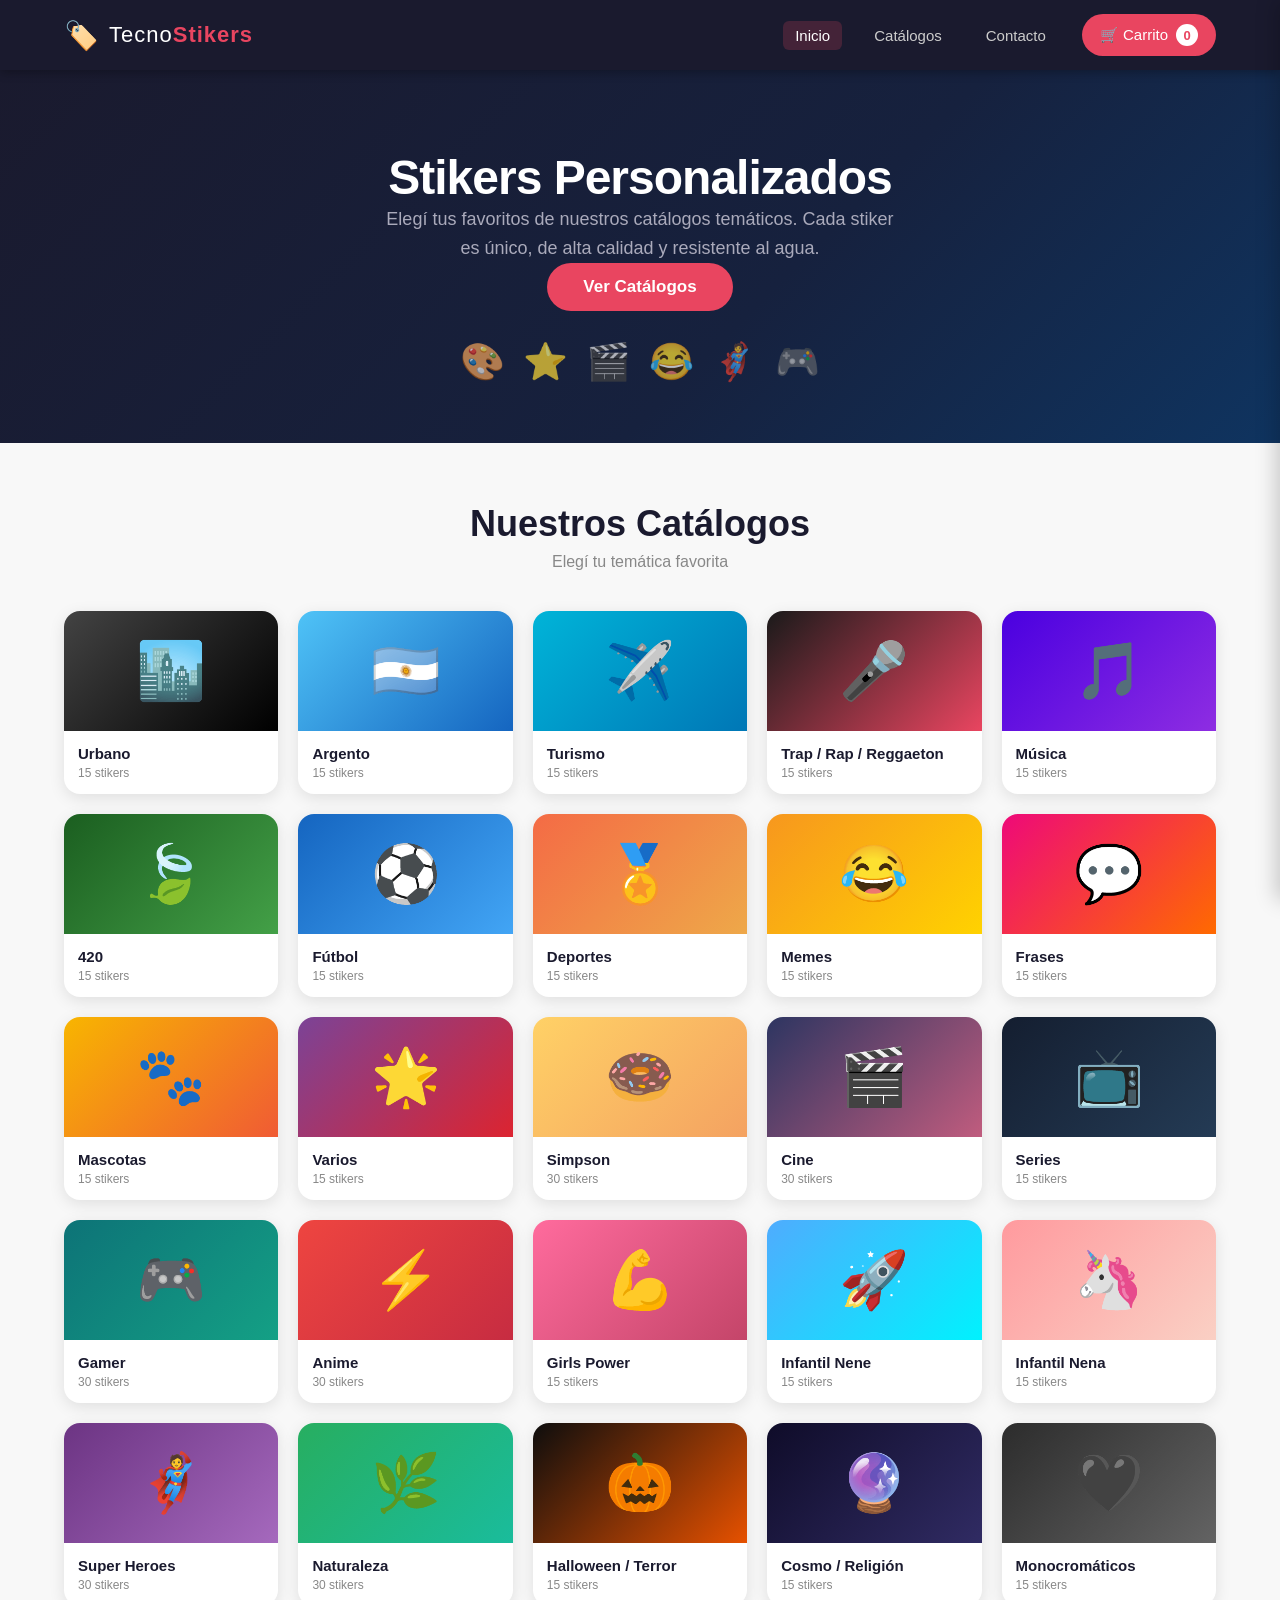
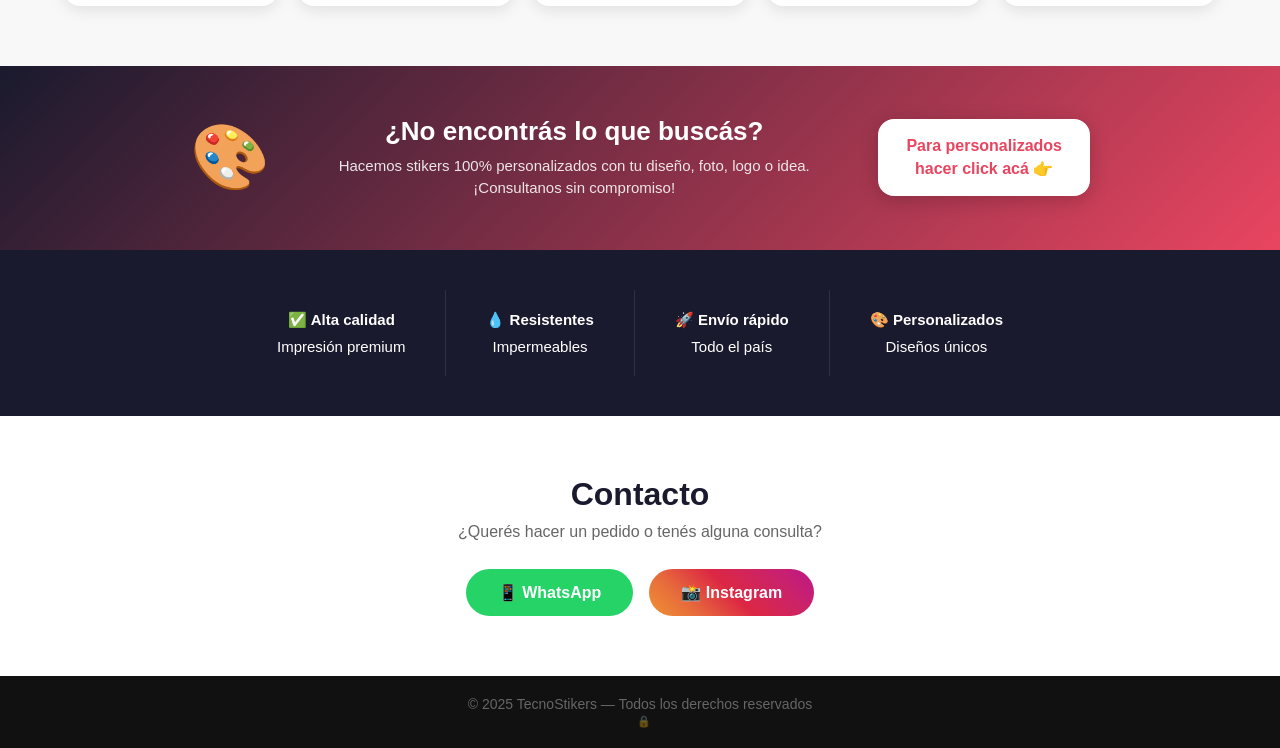
<file: index.html>
<!DOCTYPE html>
<html lang="es">
<head>
  <meta charset="UTF-8" />
  <meta name="viewport" content="width=device-width, initial-scale=1.0" />
  <title>Tecno Stikers - Stikers Personalizados</title>
  <link rel="stylesheet" href="styles.css" />
</head>
<body>

  <!-- HEADER -->
  <header>
    <div class="header-inner">
      <div class="logo">
        <span class="logo-icon">🏷️</span>
        <span class="logo-text">Tecno<strong>Stikers</strong></span>
      </div>
      <nav>
        <a href="index.html" class="nav-link active">Inicio</a>
        <a href="catalogo.html" class="nav-link">Catálogos</a>
        <a href="#contacto" class="nav-link">Contacto</a>
      </nav>
      <button class="cart-btn" onclick="abrirCarrito()">
        🛒 Carrito <span class="cart-count" id="cart-count">0</span>
      </button>
    </div>
  </header>

  <!-- HERO -->
  <section class="hero">
    <div class="hero-content">
      <h1>Stikers Personalizados</h1>
      <p>Elegí tus favoritos de nuestros catálogos temáticos. Cada stiker es único, de alta calidad y resistente al agua.</p>
      <a href="catalogo.html" class="btn-primary">Ver Catálogos</a>
    </div>
    <div class="hero-deco">
      <span>🎨</span><span>⭐</span><span>🎬</span><span>😂</span><span>🦸</span><span>🎮</span>
    </div>
  </section>

  <!-- CATEGORIAS -->
  <section class="categorias-home">
    <h2>Nuestros Catálogos</h2>
    <p class="subtitle">Elegí tu temática favorita</p>
    <div class="cat-grid">

      <a href="catalogo.html?tema=urbano" class="cat-card">
        <div class="cat-img urbano-bg">🏙️</div>
        <div class="cat-info"><h3>Urbano</h3><p>15 stikers</p></div>
      </a>

      <a href="catalogo.html?tema=argento" class="cat-card">
        <div class="cat-img argento-bg">🇦🇷</div>
        <div class="cat-info"><h3>Argento</h3><p>15 stikers</p></div>
      </a>

      <a href="catalogo.html?tema=turismo" class="cat-card">
        <div class="cat-img turismo-bg">✈️</div>
        <div class="cat-info"><h3>Turismo</h3><p>15 stikers</p></div>
      </a>

      <a href="catalogo.html?tema=trap" class="cat-card">
        <div class="cat-img trap-bg">🎤</div>
        <div class="cat-info"><h3>Trap / Rap / Reggaeton</h3><p>15 stikers</p></div>
      </a>

      <a href="catalogo.html?tema=musica" class="cat-card">
        <div class="cat-img musica-bg">🎵</div>
        <div class="cat-info"><h3>Música</h3><p>15 stikers</p></div>
      </a>

      <a href="catalogo.html?tema=420" class="cat-card">
        <div class="cat-img cuatro21-bg">🍃</div>
        <div class="cat-info"><h3>420</h3><p>15 stikers</p></div>
      </a>

      <a href="catalogo.html?tema=futbol" class="cat-card">
        <div class="cat-img futbol-bg">⚽</div>
        <div class="cat-info"><h3>Fútbol</h3><p>15 stikers</p></div>
      </a>

      <a href="catalogo.html?tema=deportes" class="cat-card">
        <div class="cat-img deportes-bg">🏅</div>
        <div class="cat-info"><h3>Deportes</h3><p>15 stikers</p></div>
      </a>

      <a href="catalogo.html?tema=memes" class="cat-card">
        <div class="cat-img memes-bg">😂</div>
        <div class="cat-info"><h3>Memes</h3><p>15 stikers</p></div>
      </a>

      <a href="catalogo.html?tema=frases" class="cat-card">
        <div class="cat-img frases-bg">💬</div>
        <div class="cat-info"><h3>Frases</h3><p>15 stikers</p></div>
      </a>

      <a href="catalogo.html?tema=mascotas" class="cat-card">
        <div class="cat-img mascotas-bg">🐾</div>
        <div class="cat-info"><h3>Mascotas</h3><p>15 stikers</p></div>
      </a>

      <a href="catalogo.html?tema=varios" class="cat-card">
        <div class="cat-img varios-bg">🌟</div>
        <div class="cat-info"><h3>Varios</h3><p>15 stikers</p></div>
      </a>

      <a href="catalogo.html?tema=simpsons" class="cat-card">
        <div class="cat-img simpsons-bg">🍩</div>
        <div class="cat-info"><h3>Simpson</h3><p>30 stikers</p></div>
      </a>

      <a href="catalogo.html?tema=cine" class="cat-card">
        <div class="cat-img cine-bg">🎬</div>
        <div class="cat-info"><h3>Cine</h3><p>30 stikers</p></div>
      </a>

      <a href="catalogo.html?tema=series" class="cat-card">
        <div class="cat-img series-bg">📺</div>
        <div class="cat-info"><h3>Series</h3><p>15 stikers</p></div>
      </a>

      <a href="catalogo.html?tema=gamer" class="cat-card">
        <div class="cat-img games-bg">🎮</div>
        <div class="cat-info"><h3>Gamer</h3><p>30 stikers</p></div>
      </a>

      <a href="catalogo.html?tema=anime" class="cat-card">
        <div class="cat-img anime-bg">⚡</div>
        <div class="cat-info"><h3>Anime</h3><p>30 stikers</p></div>
      </a>

      <a href="catalogo.html?tema=girlspower" class="cat-card">
        <div class="cat-img girlspower-bg">💪</div>
        <div class="cat-info"><h3>Girls Power</h3><p>15 stikers</p></div>
      </a>

      <a href="catalogo.html?tema=infantilnene" class="cat-card">
        <div class="cat-img infantilnene-bg">🚀</div>
        <div class="cat-info"><h3>Infantil Nene</h3><p>15 stikers</p></div>
      </a>

      <a href="catalogo.html?tema=infantilnena" class="cat-card">
        <div class="cat-img infantilnena-bg">🦄</div>
        <div class="cat-info"><h3>Infantil Nena</h3><p>15 stikers</p></div>
      </a>

      <a href="catalogo.html?tema=superheroes" class="cat-card">
        <div class="cat-img heroes-bg">🦸</div>
        <div class="cat-info"><h3>Super Heroes</h3><p>30 stikers</p></div>
      </a>

      <a href="catalogo.html?tema=naturaleza" class="cat-card">
        <div class="cat-img nat-bg">🌿</div>
        <div class="cat-info"><h3>Naturaleza</h3><p>30 stikers</p></div>
      </a>

      <a href="catalogo.html?tema=halloween" class="cat-card">
        <div class="cat-img halloween-bg">🎃</div>
        <div class="cat-info"><h3>Halloween / Terror</h3><p>15 stikers</p></div>
      </a>

      <a href="catalogo.html?tema=cosmo" class="cat-card">
        <div class="cat-img cosmo-bg">🔮</div>
        <div class="cat-info"><h3>Cosmo / Religión</h3><p>15 stikers</p></div>
      </a>

      <a href="catalogo.html?tema=monocromaticos" class="cat-card">
        <div class="cat-img mono-bg">🖤</div>
        <div class="cat-info"><h3>Monocromáticos</h3><p>15 stikers</p></div>
      </a>

    </div>
  </section>

  <!-- PERSONALIZADOS -->
  <section class="personalizados-home">
    <div class="pers-home-inner">
      <div class="pers-home-emoji">🎨</div>
      <div class="pers-home-texto">
        <h2>¿No encontrás lo que buscás?</h2>
        <p>Hacemos stikers 100% personalizados con tu diseño, foto, logo o idea. ¡Consultanos sin compromiso!</p>
      </div>
      <a href="https://wa.me/5491124575207?text=%C2%A1Hola!%20Quiero%20hacer%20un%20stiker%20personalizado.%20%C2%BFMe%20pod%C3%A9s%20dar%20m%C3%A1s%20info%3F"
         class="btn-personalizados-home" target="_blank">
        Para personalizados<br/>hacer click acá 👉
      </a>
    </div>
  </section>

  <!-- INFO -->
  <section class="info-strip">
    <div class="info-item">✅ <strong>Alta calidad</strong><br/>Impresión premium</div>
    <div class="info-item">💧 <strong>Resistentes</strong><br/>Impermeables</div>
    <div class="info-item">🚀 <strong>Envío rápido</strong><br/>Todo el país</div>
    <div class="info-item">🎨 <strong>Personalizados</strong><br/>Diseños únicos</div>
  </section>

  <!-- CONTACTO -->
  <section class="contacto" id="contacto">
    <h2>Contacto</h2>
    <p>¿Querés hacer un pedido o tenés alguna consulta?</p>
    <div class="contacto-btns">
      <a href="https://wa.me/5491124575207" class="btn-wa" target="_blank">📱 WhatsApp</a>
      <a href="https://www.instagram.com/tecnostickers?igsh=MTFsc2h2dTl3dnZxYQ==" class="btn-ig" target="_blank">📸 Instagram</a>
    </div>
  </section>

  <!-- FOOTER -->
  <footer>
    <p>© 2025 TecnoStikers — Todos los derechos reservados</p>
    <a href="admin.html" style="color:#444;font-size:11px;text-decoration:none;margin-left:8px;opacity:0.4;" title="">🔒</a>
  </footer>

  <!-- PANEL CARRITO -->
  <div class="cart-overlay" id="cart-overlay" onclick="cerrarCarrito()"></div>
  <div class="cart-panel" id="cart-panel">
    <div class="cart-header">
      <h3>🛒 Tu Carrito</h3>
      <button onclick="cerrarCarrito()" class="close-btn">✕</button>
    </div>
    <div class="cart-items" id="cart-items">
      <p class="cart-empty">Tu carrito está vacío</p>
    </div>
    <div class="cart-footer" id="cart-footer" style="display:none">
      <div class="cart-total">Total: <strong id="cart-total">$0</strong></div>
      <button class="btn-checkout" onclick="checkout()">Finalizar Pedido por WhatsApp</button>
    </div>
  </div>

  <script src="datos-stikers.js"></script>
  <script src="sheets-loader.js"></script>
  <script src="carrito.js"></script>
  <script>
    document.addEventListener('DOMContentLoaded', async () => {
      await cargarDatosDeSheets();
      document.querySelectorAll('.cat-card').forEach(card => {
        const tema = new URL(card.href).searchParams.get('tema');
        if (tema && catalogos[tema]) {
          const p = card.querySelector('.cat-info p');
          if (p) p.textContent = catalogos[tema].stikers.length + ' stikers';
        }
      });
    });
  </script>
</body>
</html>
</file>
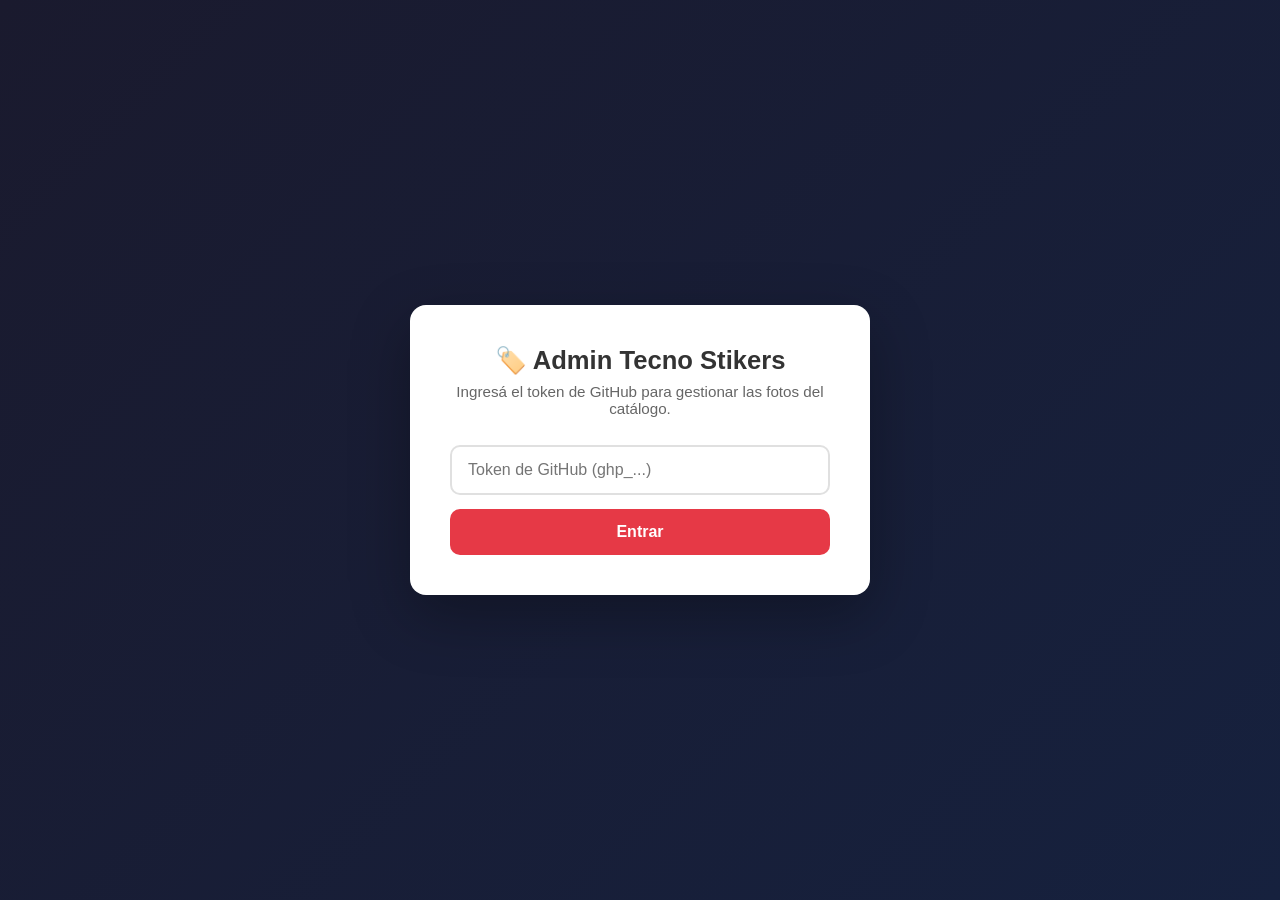
<file: admin.html>
<!DOCTYPE html>
<html lang="es">
<head>
  <meta charset="UTF-8" />
  <meta name="viewport" content="width=device-width, initial-scale=1.0" />
  <title>Admin — Tecno Stikers</title>
  <style>
    * { box-sizing: border-box; margin: 0; padding: 0; }
    body { font-family: 'Segoe UI', sans-serif; background: #f0f2f5; color: #333; }

    /* SETUP TOKEN */
    #setup-screen {
      min-height: 100vh;
      display: flex; align-items: center; justify-content: center;
      background: linear-gradient(135deg, #1a1a2e, #16213e);
    }
    .setup-box {
      background: white; border-radius: 16px; padding: 40px;
      width: 100%; max-width: 460px; text-align: center;
      box-shadow: 0 20px 60px rgba(0,0,0,0.3);
    }
    .setup-box h1 { font-size: 1.6rem; margin-bottom: 8px; }
    .setup-box p  { color: #666; margin-bottom: 28px; font-size: 0.95rem; }
    .setup-box input {
      width: 100%; padding: 14px 16px; border: 2px solid #e0e0e0;
      border-radius: 10px; font-size: 1rem; margin-bottom: 14px;
      transition: border-color .2s;
    }
    .setup-box input:focus { outline: none; border-color: #e63946; }
    .setup-box button {
      width: 100%; padding: 14px; background: #e63946; color: white;
      border: none; border-radius: 10px; font-size: 1rem; font-weight: 600;
      cursor: pointer; transition: background .2s;
    }
    .setup-box button:hover { background: #c1121f; }
    .setup-error { color: #e63946; font-size: 0.9rem; margin-top: 12px; display: none; }

    /* HEADER ADMIN */
    .admin-header {
      background: linear-gradient(135deg, #1a1a2e, #16213e);
      color: white; padding: 20px 32px;
      display: flex; align-items: center; justify-content: space-between;
      position: sticky; top: 0; z-index: 100;
      box-shadow: 0 2px 12px rgba(0,0,0,0.3);
    }
    .admin-header h1 { font-size: 1.3rem; }
    .admin-header span { font-size: 0.85rem; opacity: .7; }
    .btn-save {
      background: #e63946; color: white; border: none;
      padding: 12px 28px; border-radius: 10px; font-size: 1rem;
      font-weight: 700; cursor: pointer; transition: all .2s;
      display: flex; align-items: center; gap: 8px;
    }
    .btn-save:hover:not(:disabled) { background: #c1121f; transform: scale(1.02); }
    .btn-save:disabled { opacity: .5; cursor: not-allowed; }

    /* CATEGORIAS */
    .main-content { padding: 28px 32px; max-width: 1100px; margin: 0 auto; }
    .info-banner {
      background: #e8f4fd; border-left: 4px solid #2196F3;
      border-radius: 8px; padding: 14px 18px; margin-bottom: 24px;
      font-size: 0.9rem; color: #1565c0;
    }
    .categoria-bloque {
      background: white; border-radius: 14px; margin-bottom: 20px;
      box-shadow: 0 2px 8px rgba(0,0,0,0.07); overflow: hidden;
    }
    .categoria-header {
      padding: 16px 22px; background: #f8f9fa;
      border-bottom: 1px solid #eee;
      display: flex; align-items: center; gap: 10px;
      cursor: pointer; user-select: none;
    }
    .categoria-header:hover { background: #f0f2f5; }
    .categoria-emoji { font-size: 1.4rem; }
    .categoria-nombre { font-weight: 700; font-size: 1rem; flex: 1; }
    .categoria-count { font-size: 0.8rem; color: #888; }
    .categoria-fotos { font-size: 0.8rem; color: #4caf50; font-weight: 600; }
    .chevron { font-size: 0.8rem; color: #aaa; transition: transform .2s; }
    .chevron.open { transform: rotate(180deg); }

    .stikers-lista { padding: 8px 16px 16px; display: none; }
    .stikers-lista.open { display: block; }

    .stiker-fila {
      display: grid; grid-template-columns: 60px 1fr auto;
      align-items: center; gap: 14px;
      padding: 10px 6px; border-bottom: 1px solid #f5f5f5;
    }
    .stiker-fila:last-child { border-bottom: none; }

    .stiker-preview {
      width: 52px; height: 52px; border-radius: 10px;
      background: #f5f5f5; display: flex; align-items: center;
      justify-content: center; font-size: 1.6rem;
      overflow: hidden; flex-shrink: 0;
    }
    .stiker-preview img {
      width: 100%; height: 100%; object-fit: cover; border-radius: 10px;
    }
    .stiker-info { min-width: 0; }
    .stiker-nombre { font-weight: 600; font-size: 0.95rem; }
    .stiker-id { font-size: 0.75rem; color: #aaa; font-family: monospace; }

    .url-wrap { display: flex; align-items: center; gap: 8px; width: 340px; }
    .url-input {
      flex: 1; padding: 10px 14px; border: 2px solid #e0e0e0;
      border-radius: 8px; font-size: 0.88rem;
      transition: border-color .2s;
    }
    .url-input:focus { outline: none; border-color: #e63946; }
    .url-input.has-url { border-color: #4caf50; background: #f9fff9; }
    .btn-clear {
      background: none; border: none; color: #ccc; cursor: pointer;
      font-size: 1.1rem; padding: 4px; line-height: 1;
      display: none;
    }
    .btn-clear.visible { display: block; }

    /* TOAST */
    .toast {
      position: fixed; bottom: 32px; left: 50%; transform: translateX(-50%) translateY(100px);
      background: #333; color: white; padding: 14px 28px;
      border-radius: 50px; font-weight: 600; z-index: 9999;
      transition: transform .3s; pointer-events: none;
    }
    .toast.show { transform: translateX(-50%) translateY(0); }
    .toast.ok { background: #4caf50; }
    .toast.err { background: #e63946; }

    /* LOGOUT */
    .btn-logout {
      background: transparent; color: rgba(255,255,255,.5);
      border: 1px solid rgba(255,255,255,.2); padding: 6px 14px;
      border-radius: 8px; cursor: pointer; font-size: 0.8rem;
    }
    .btn-logout:hover { color: white; border-color: white; }
  </style>
</head>
<body>

<!-- PANTALLA DE ACCESO -->
<div id="setup-screen">
  <div class="setup-box">
    <h1>🏷️ Admin Tecno Stikers</h1>
    <p>Ingresá el token de GitHub para gestionar las fotos del catálogo.</p>
    <input type="password" id="token-input" placeholder="Token de GitHub (ghp_...)" />
    <button onclick="iniciarSesion()">Entrar</button>
    <p class="setup-error" id="setup-error">Token incorrecto. Verificá e intentá de nuevo.</p>
  </div>
</div>

<!-- PANEL ADMIN -->
<div id="admin-panel" style="display:none">
  <div class="admin-header">
    <div>
      <h1>🏷️ Panel de fotos</h1>
      <span>Pegá el link de Imgur en cada stiker</span>
    </div>
    <div style="display:flex;gap:12px;align-items:center">
      <button class="btn-logout" onclick="cerrarSesion()">Salir</button>
      <button class="btn-save" id="btn-guardar" onclick="guardarCambios()">
        💾 Guardar cambios
      </button>
    </div>
  </div>

  <div class="main-content">
    <div class="info-banner">
      📸 <strong>Cómo agregar una foto:</strong>
      Subí la imagen a <a href="https://imgur.com/upload" target="_blank">Imgur</a>,
      hacé click derecho en la imagen → "Copiar dirección de imagen", y pegala en el campo del stiker correspondiente.
    </div>
    <div id="catalogo-admin"></div>
  </div>
</div>

<div class="toast" id="toast"></div>

<script src="datos-stikers.js"></script>
<script>
const REPO  = 'JoeDev10/tecno-stikers';
const FILE  = 'fotos.json';

let fotosActuales = {};
let fileSHA       = '';
let ghToken       = '';

// ---- SESIÓN ----
function iniciarSesion() {
  const t = document.getElementById('token-input').value.trim();
  if (!t) return;
  ghToken = t;
  localStorage.setItem('ts_admin_token', t);
  verificarToken();
}

function cerrarSesion() {
  localStorage.removeItem('ts_admin_token');
  location.reload();
}

async function verificarToken() {
  try {
    const r = await ghFetch(`https://api.github.com/repos/${REPO}/contents/${FILE}`);
    if (!r.ok) throw new Error('token invalido');
    const data = await r.json();
    fileSHA = data.sha;
    fotosActuales = JSON.parse(atob(data.content.replace(/\n/g, '')));
    mostrarAdmin();
  } catch {
    document.getElementById('setup-error').style.display = 'block';
    ghToken = '';
  }
}

function mostrarAdmin() {
  document.getElementById('setup-screen').style.display = 'none';
  document.getElementById('admin-panel').style.display  = 'block';
  renderCatalogo();
}

// ---- RENDER ----
function renderCatalogo() {
  const cont = document.getElementById('catalogo-admin');
  cont.innerHTML = '';

  Object.entries(catalogos).forEach(([key, cat]) => {
    const conFoto = cat.stikers.filter(s => fotosActuales[s.id]).length;

    const bloque = document.createElement('div');
    bloque.className = 'categoria-bloque';
    bloque.innerHTML = `
      <div class="categoria-header" onclick="toggleCat('${key}')">
        <span class="categoria-emoji">${cat.emoji}</span>
        <span class="categoria-nombre">${cat.nombre}</span>
        <span class="categoria-count">${cat.stikers.length} stikers</span>
        ${conFoto ? `<span class="categoria-fotos">✅ ${conFoto} fotos</span>` : ''}
        <span class="chevron" id="chev-${key}">▼</span>
      </div>
      <div class="stikers-lista" id="lista-${key}">
        ${cat.stikers.map((s, i) => renderStiker(s, i + 1)).join('')}
      </div>
    `;
    cont.appendChild(bloque);
  });
}

function renderStiker(s, num) {
  const url = fotosActuales[s.id] || '';
  const imgHtml = url
    ? `<img src="${url}" onerror="this.parentElement.textContent='${s.emoji}'">`
    : s.emoji;
  return `
    <div class="stiker-fila" id="fila-${s.id}">
      <div class="stiker-preview" id="prev-${s.id}">${imgHtml}</div>
      <div class="stiker-info">
        <div class="stiker-nombre">#${num} ${s.nombre}</div>
        <div class="stiker-id">ID: ${s.id}</div>
      </div>
      <div class="url-wrap">
        <input
          type="url"
          class="url-input ${url ? 'has-url' : ''}"
          id="inp-${s.id}"
          placeholder="https://i.imgur.com/..."
          value="${url}"
          oninput="actualizarUrl('${s.id}', this)"
        />
        <button class="btn-clear ${url ? 'visible' : ''}" id="clr-${s.id}" onclick="limpiarUrl('${s.id}')">✕</button>
      </div>
    </div>
  `;
}

function toggleCat(key) {
  const lista = document.getElementById('lista-' + key);
  const chev  = document.getElementById('chev-' + key);
  lista.classList.toggle('open');
  chev.classList.toggle('open');
}

// ---- INTERACCIÓN ----
function actualizarUrl(id, input) {
  const url = input.value.trim();
  input.classList.toggle('has-url', !!url);
  document.getElementById('clr-' + id).classList.toggle('visible', !!url);

  const prev = document.getElementById('prev-' + id);
  const stiker = Object.values(catalogos).flatMap(c => c.stikers).find(s => s.id === id);
  if (url) {
    prev.innerHTML = `<img src="${url}" onerror="this.parentElement.textContent='${stiker?.emoji || '?'}'">`;
  } else {
    prev.textContent = stiker?.emoji || '?';
  }
}

function limpiarUrl(id) {
  const inp = document.getElementById('inp-' + id);
  inp.value = '';
  actualizarUrl(id, inp);
}

// ---- GUARDAR ----
async function guardarCambios() {
  const btn = document.getElementById('btn-guardar');
  btn.disabled = true;
  btn.textContent = '⏳ Guardando...';

  const nuevasFotos = {};
  document.querySelectorAll('.url-input').forEach(inp => {
    const id  = inp.id.replace('inp-', '');
    const url = inp.value.trim();
    if (url) nuevasFotos[id] = url;
  });

  const contenido = JSON.stringify(nuevasFotos, null, 2);
  const b64 = btoa(unescape(encodeURIComponent(contenido)));

  try {
    const r = await ghFetch(`https://api.github.com/repos/${REPO}/contents/${FILE}`, {
      method: 'PUT',
      body: JSON.stringify({
        message: 'Actualizar fotos desde panel admin',
        content: b64,
        sha: fileSHA
      })
    });

    if (!r.ok) throw new Error(await r.text());

    const data = await r.json();
    fileSHA = data.content.sha;
    fotosActuales = nuevasFotos;

    toast('✅ ¡Fotos guardadas! Aparecen en el sitio en 1-2 minutos.', 'ok');
    renderCatalogo();
  } catch (e) {
    toast('❌ Error al guardar. Verificá el token.', 'err');
    console.error(e);
  }

  btn.disabled = false;
  btn.textContent = '💾 Guardar cambios';
}

function ghFetch(url, opts = {}) {
  return fetch(url, {
    ...opts,
    headers: {
      'Authorization': 'token ' + ghToken,
      'Content-Type': 'application/json',
      ...(opts.headers || {})
    }
  });
}

function toast(msg, tipo = '') {
  const t = document.getElementById('toast');
  t.textContent = msg;
  t.className = 'toast show ' + tipo;
  clearTimeout(t._t);
  t._t = setTimeout(() => t.className = 'toast', 4000);
}

// ---- INIT ----
window.addEventListener('DOMContentLoaded', () => {
  const saved = localStorage.getItem('ts_admin_token');
  if (saved) {
    ghToken = saved;
    document.getElementById('token-input').value = saved;
    verificarToken();
  }
  document.getElementById('token-input').addEventListener('keydown', e => {
    if (e.key === 'Enter') iniciarSesion();
  });
});
</script>
</body>
</html>
</file>
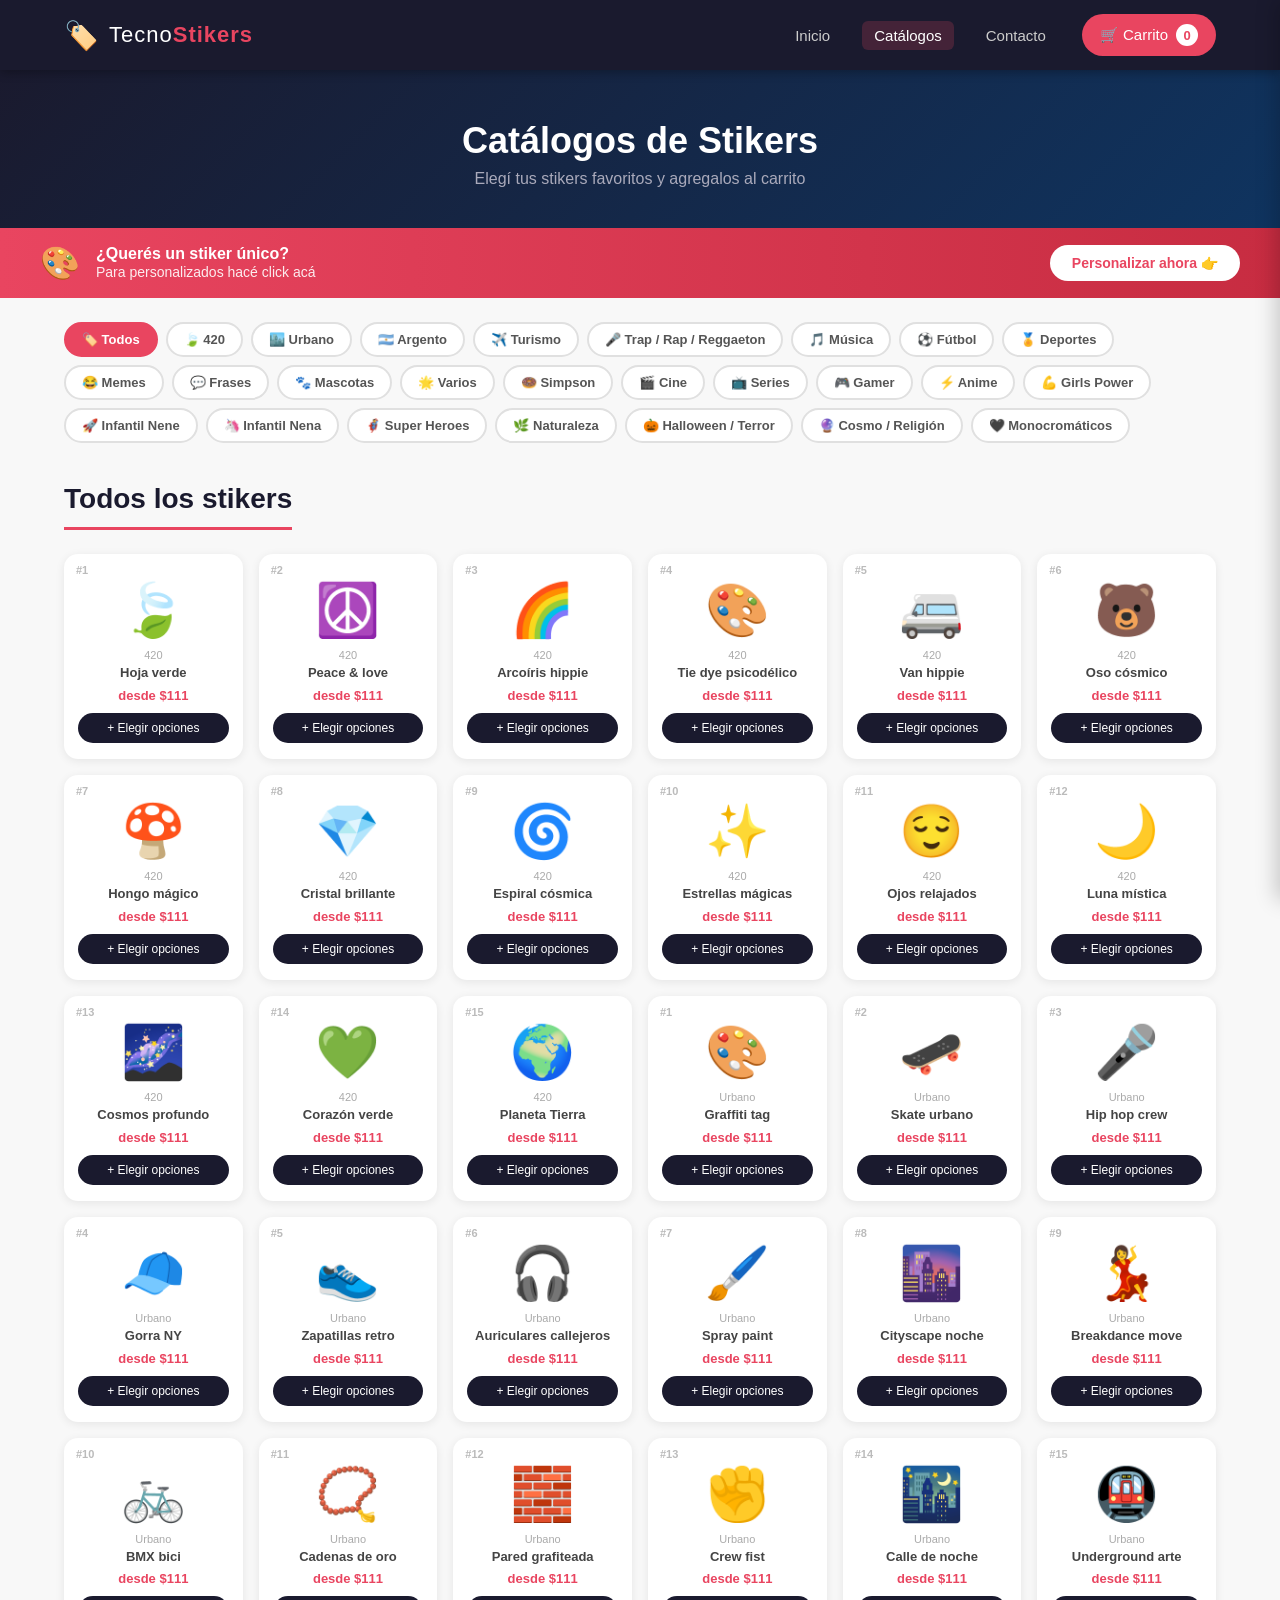
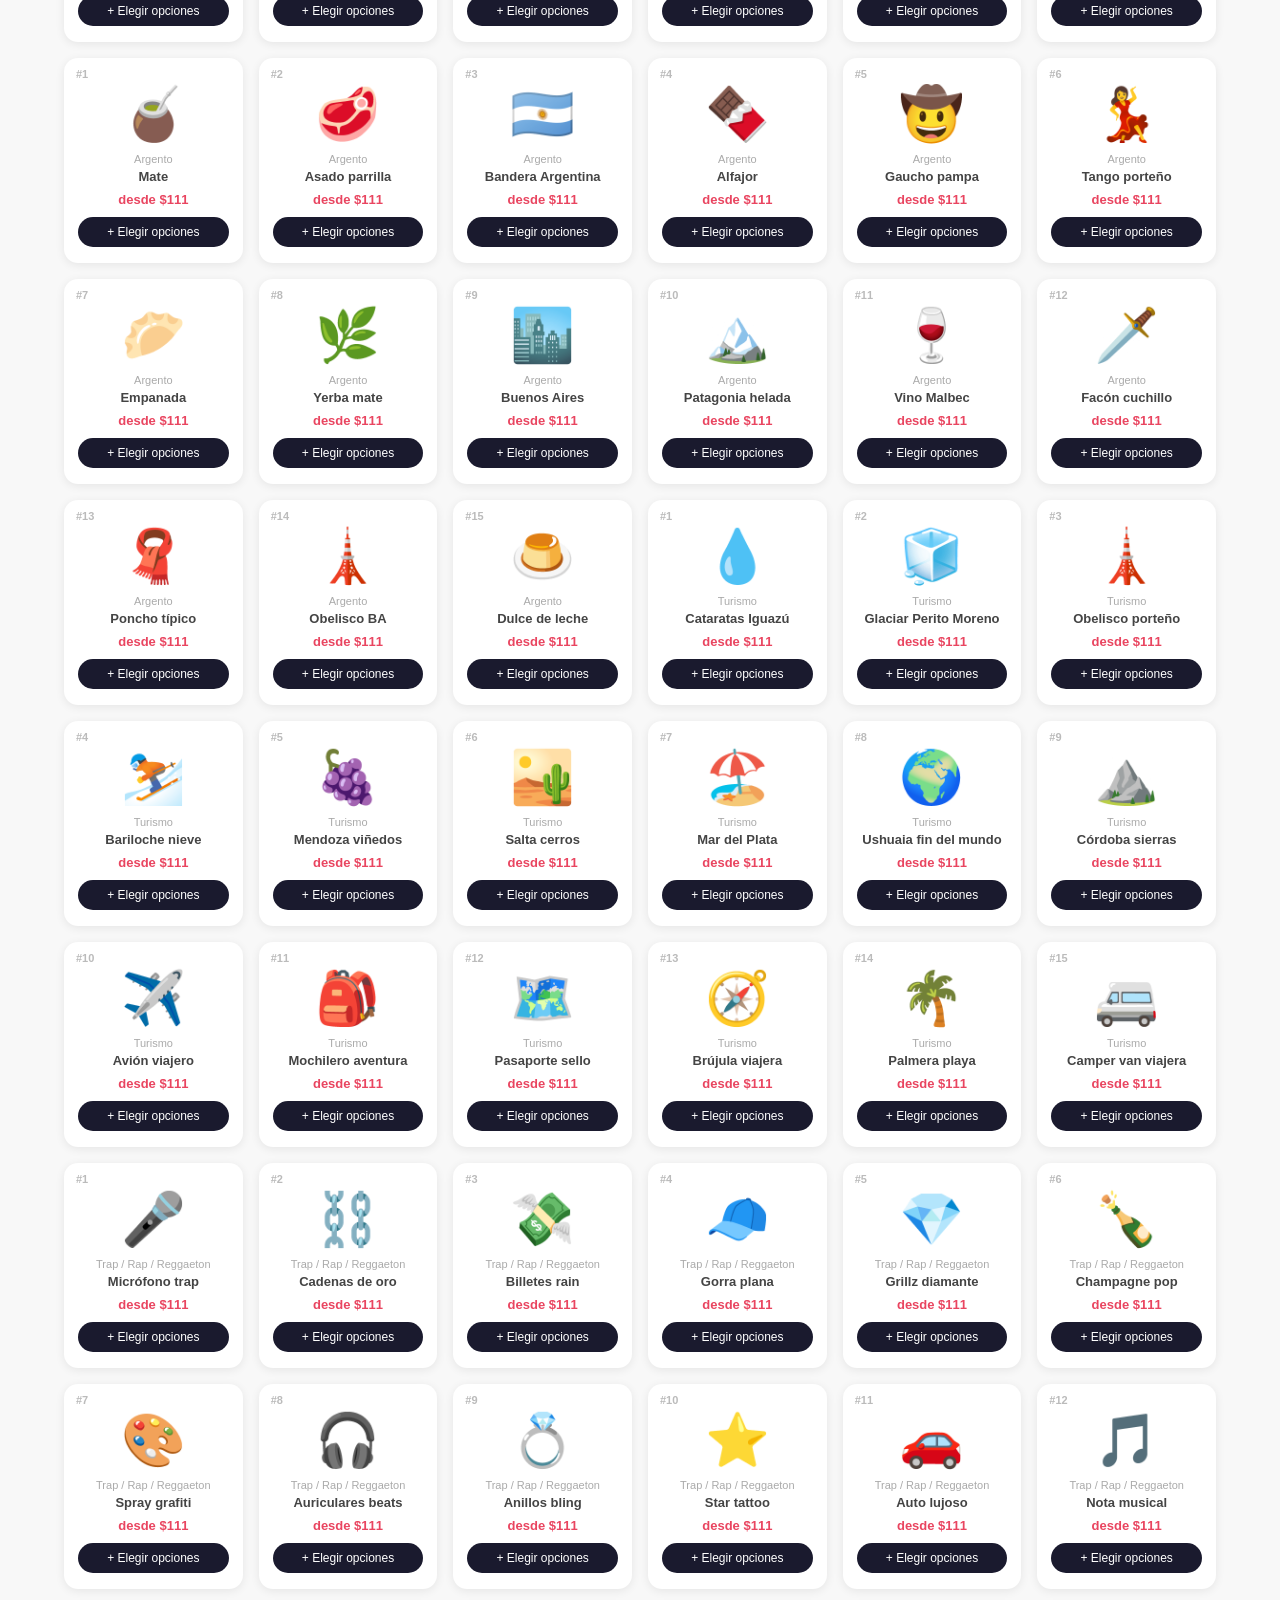
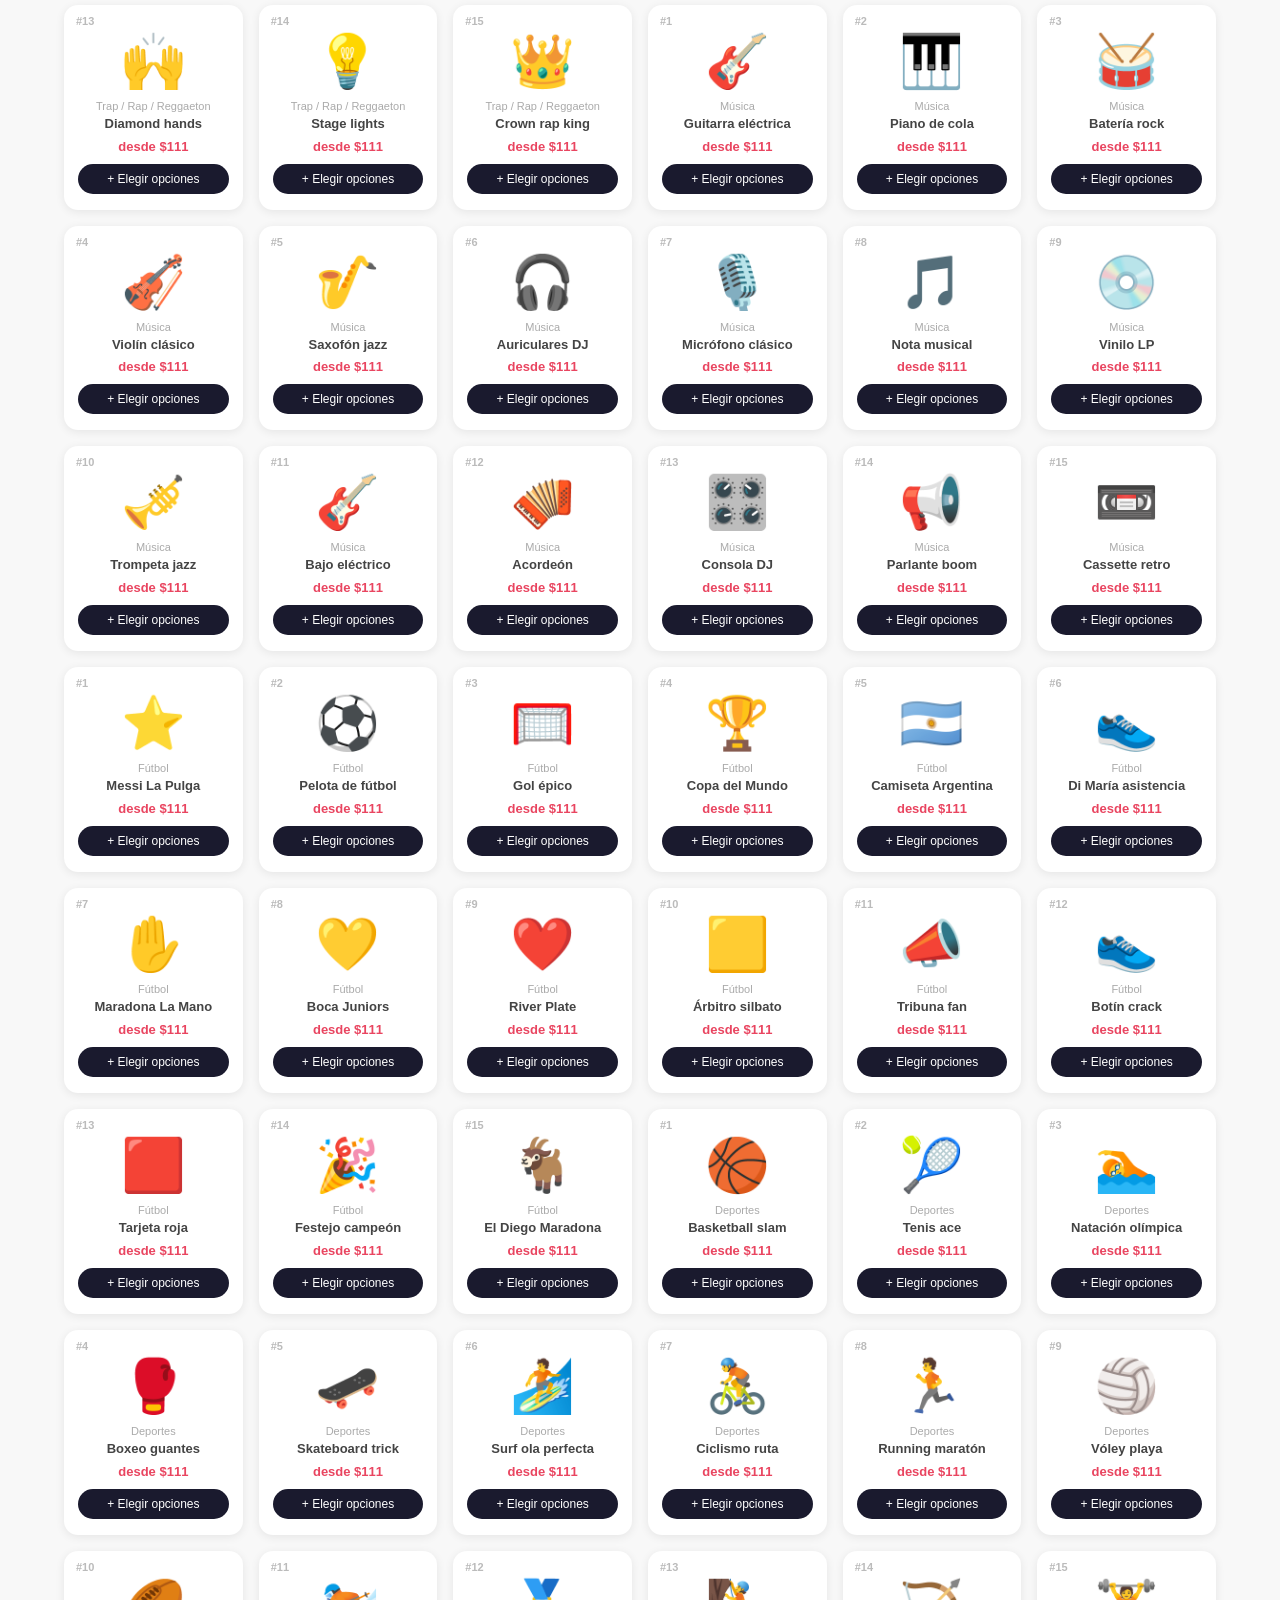
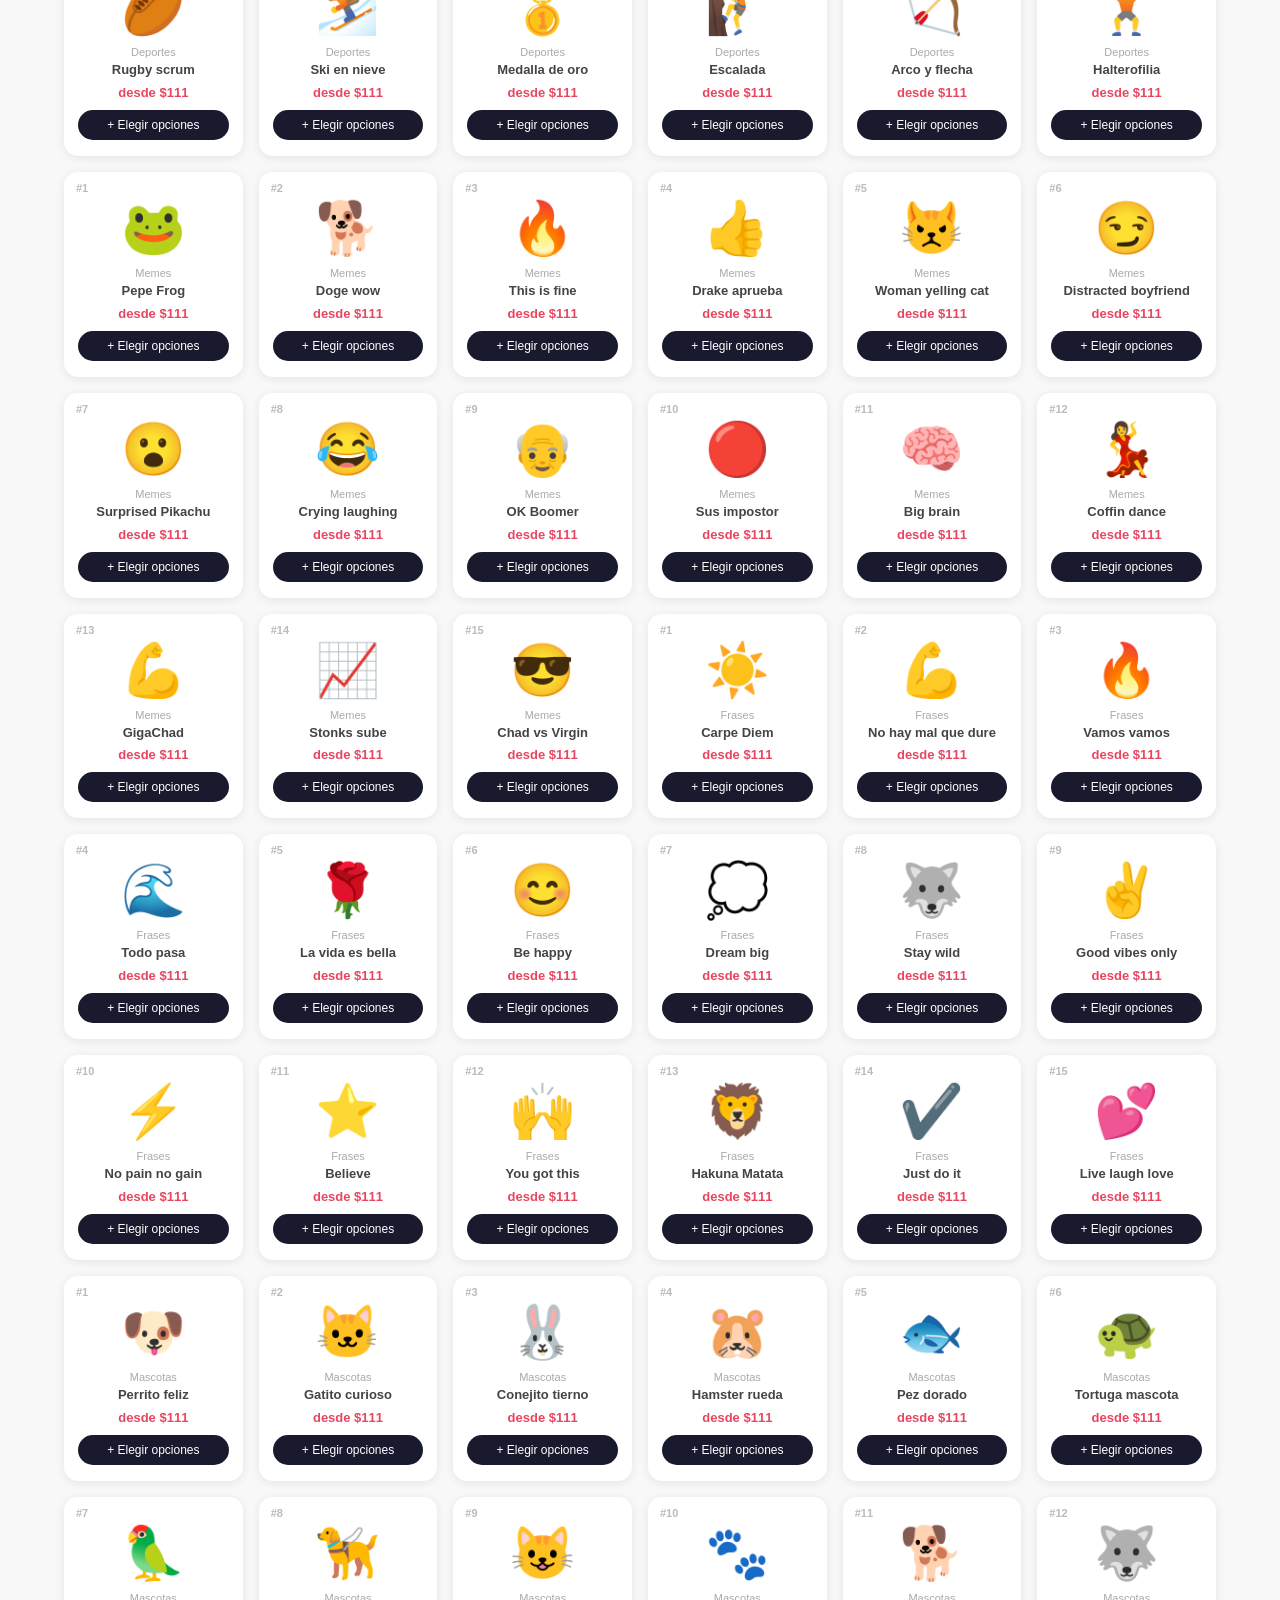
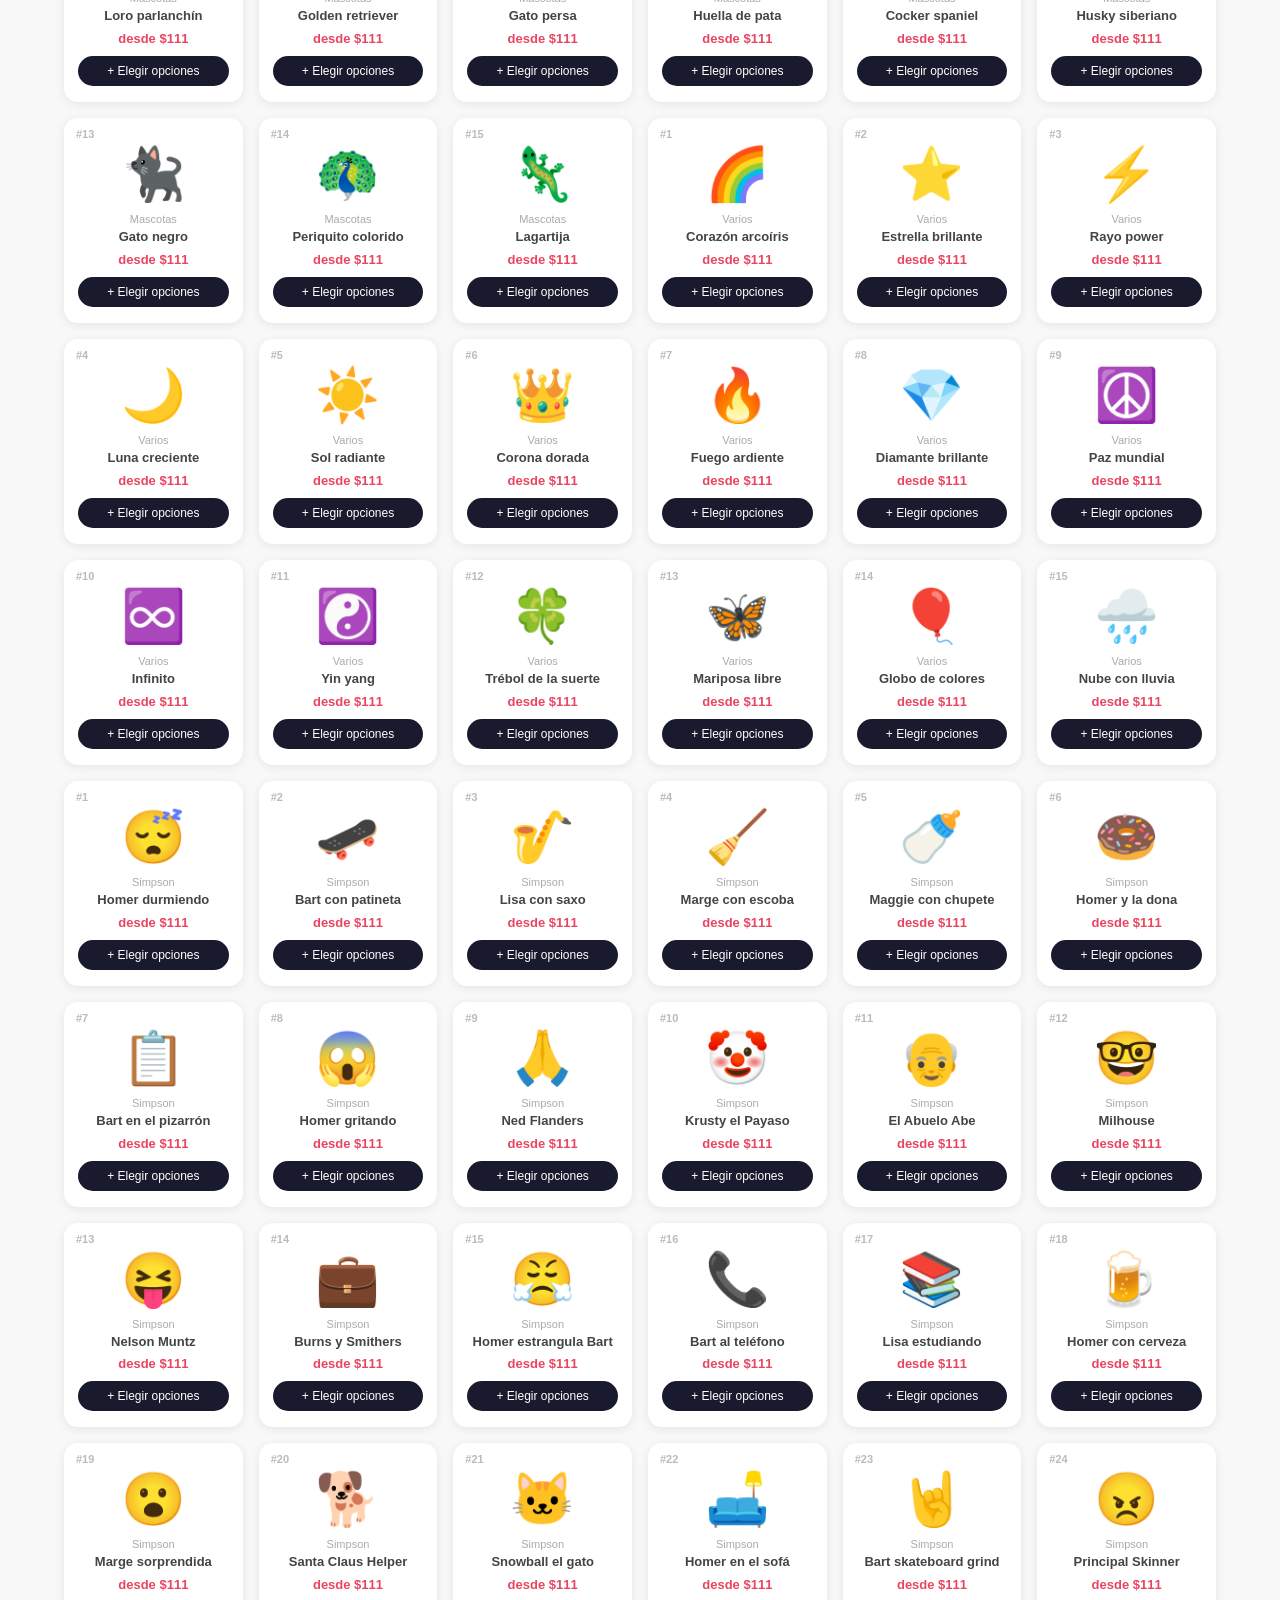
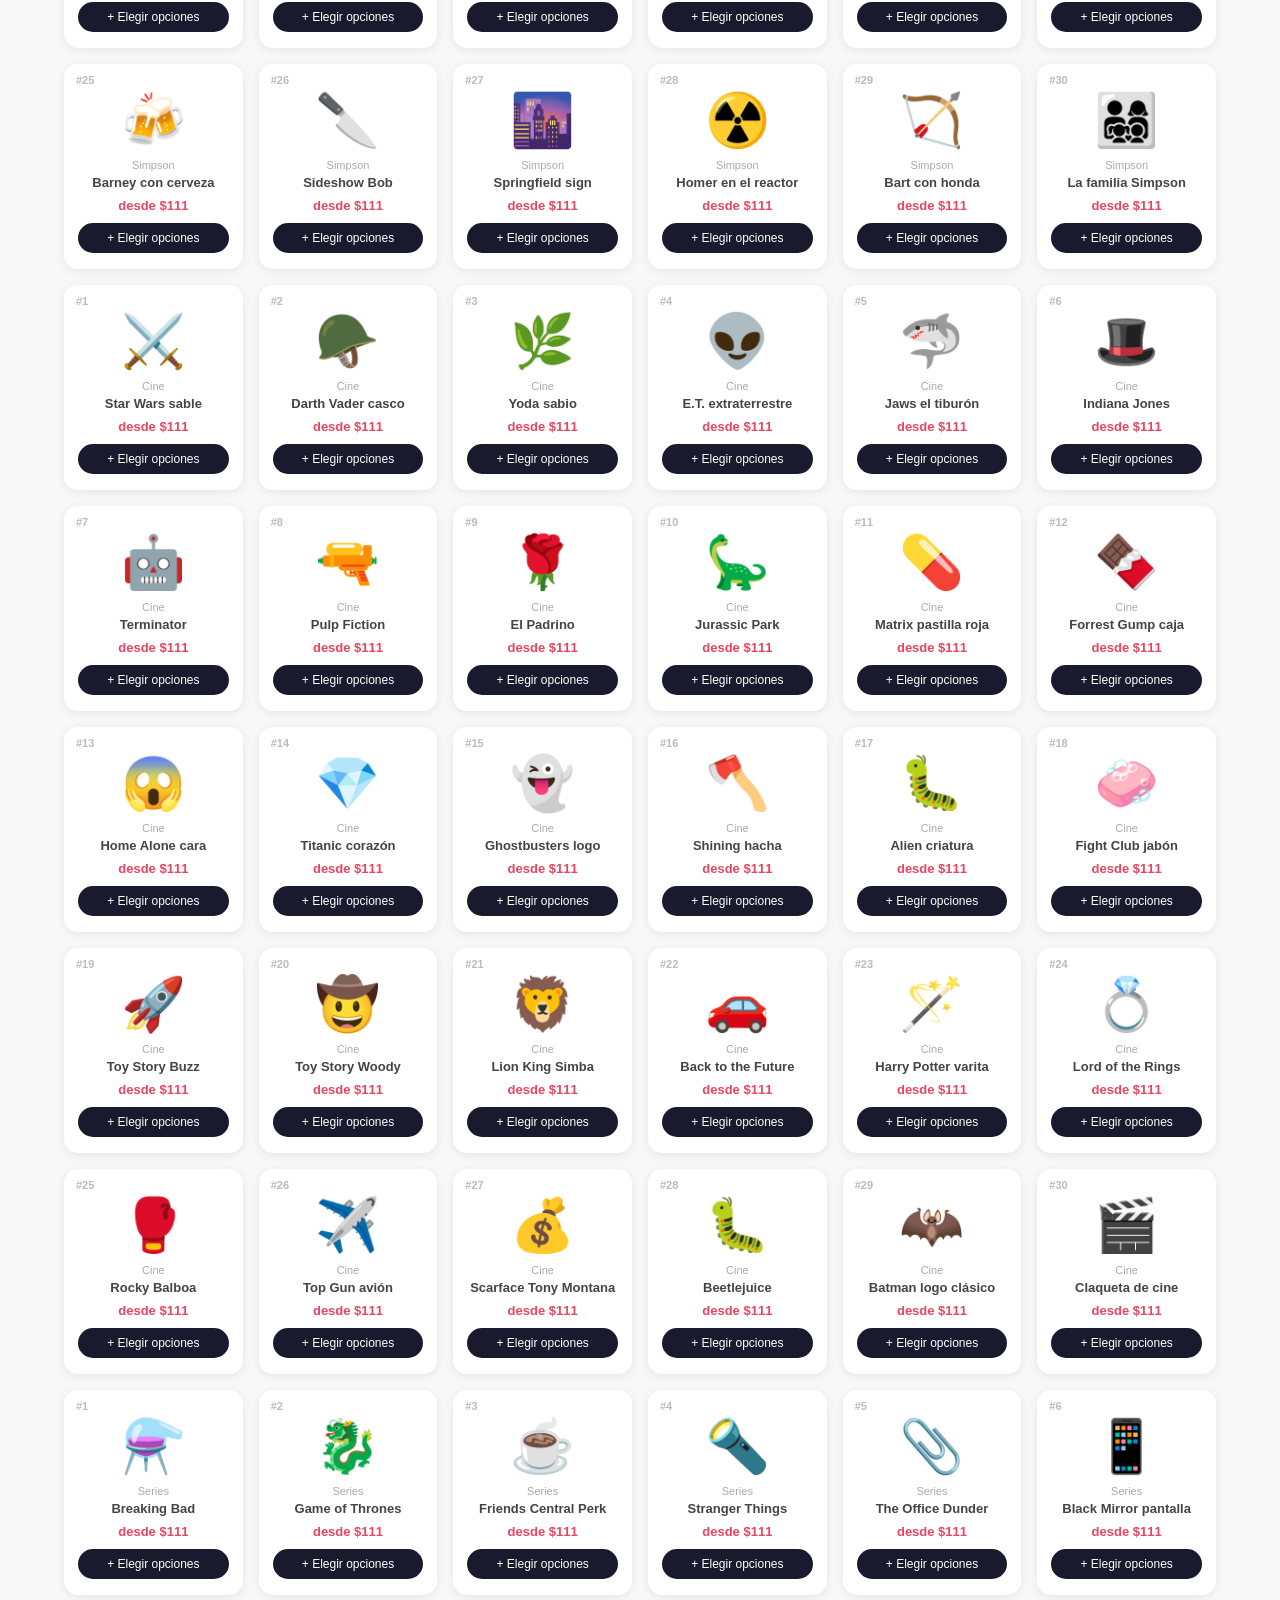
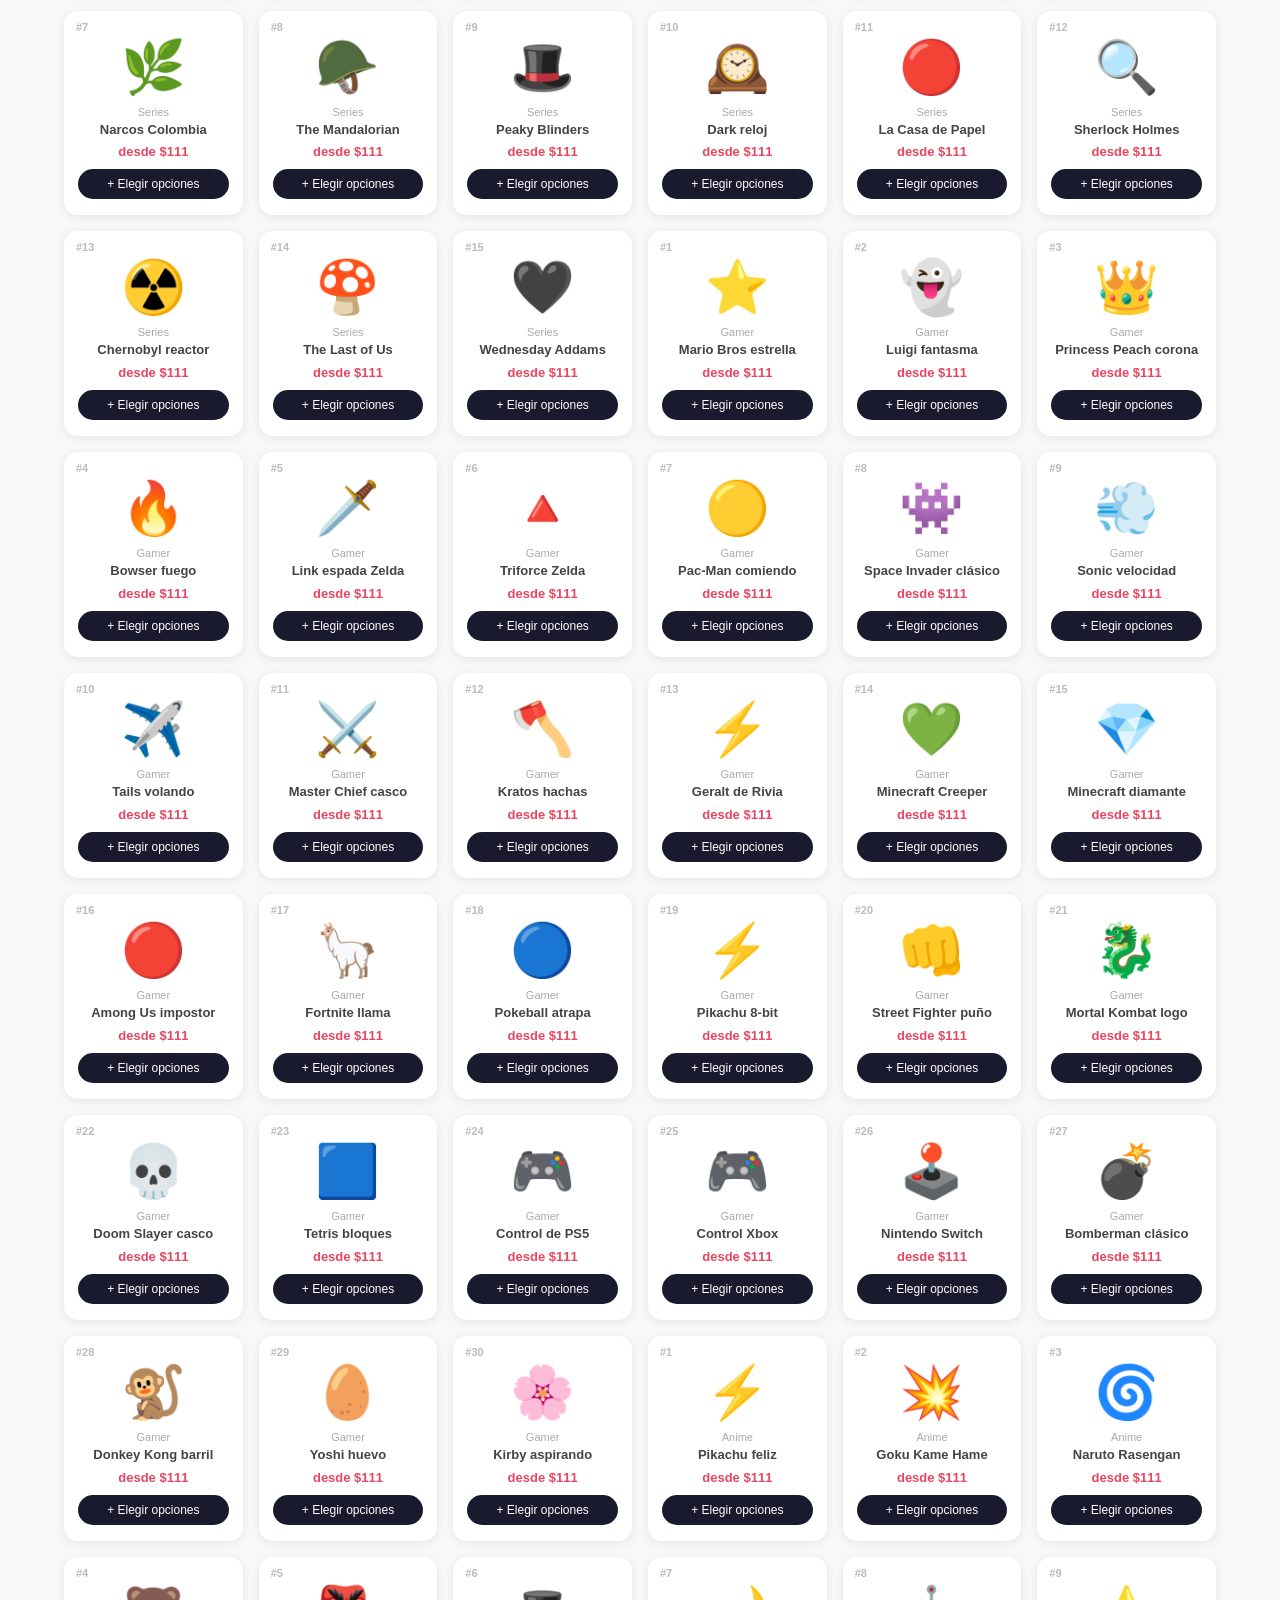
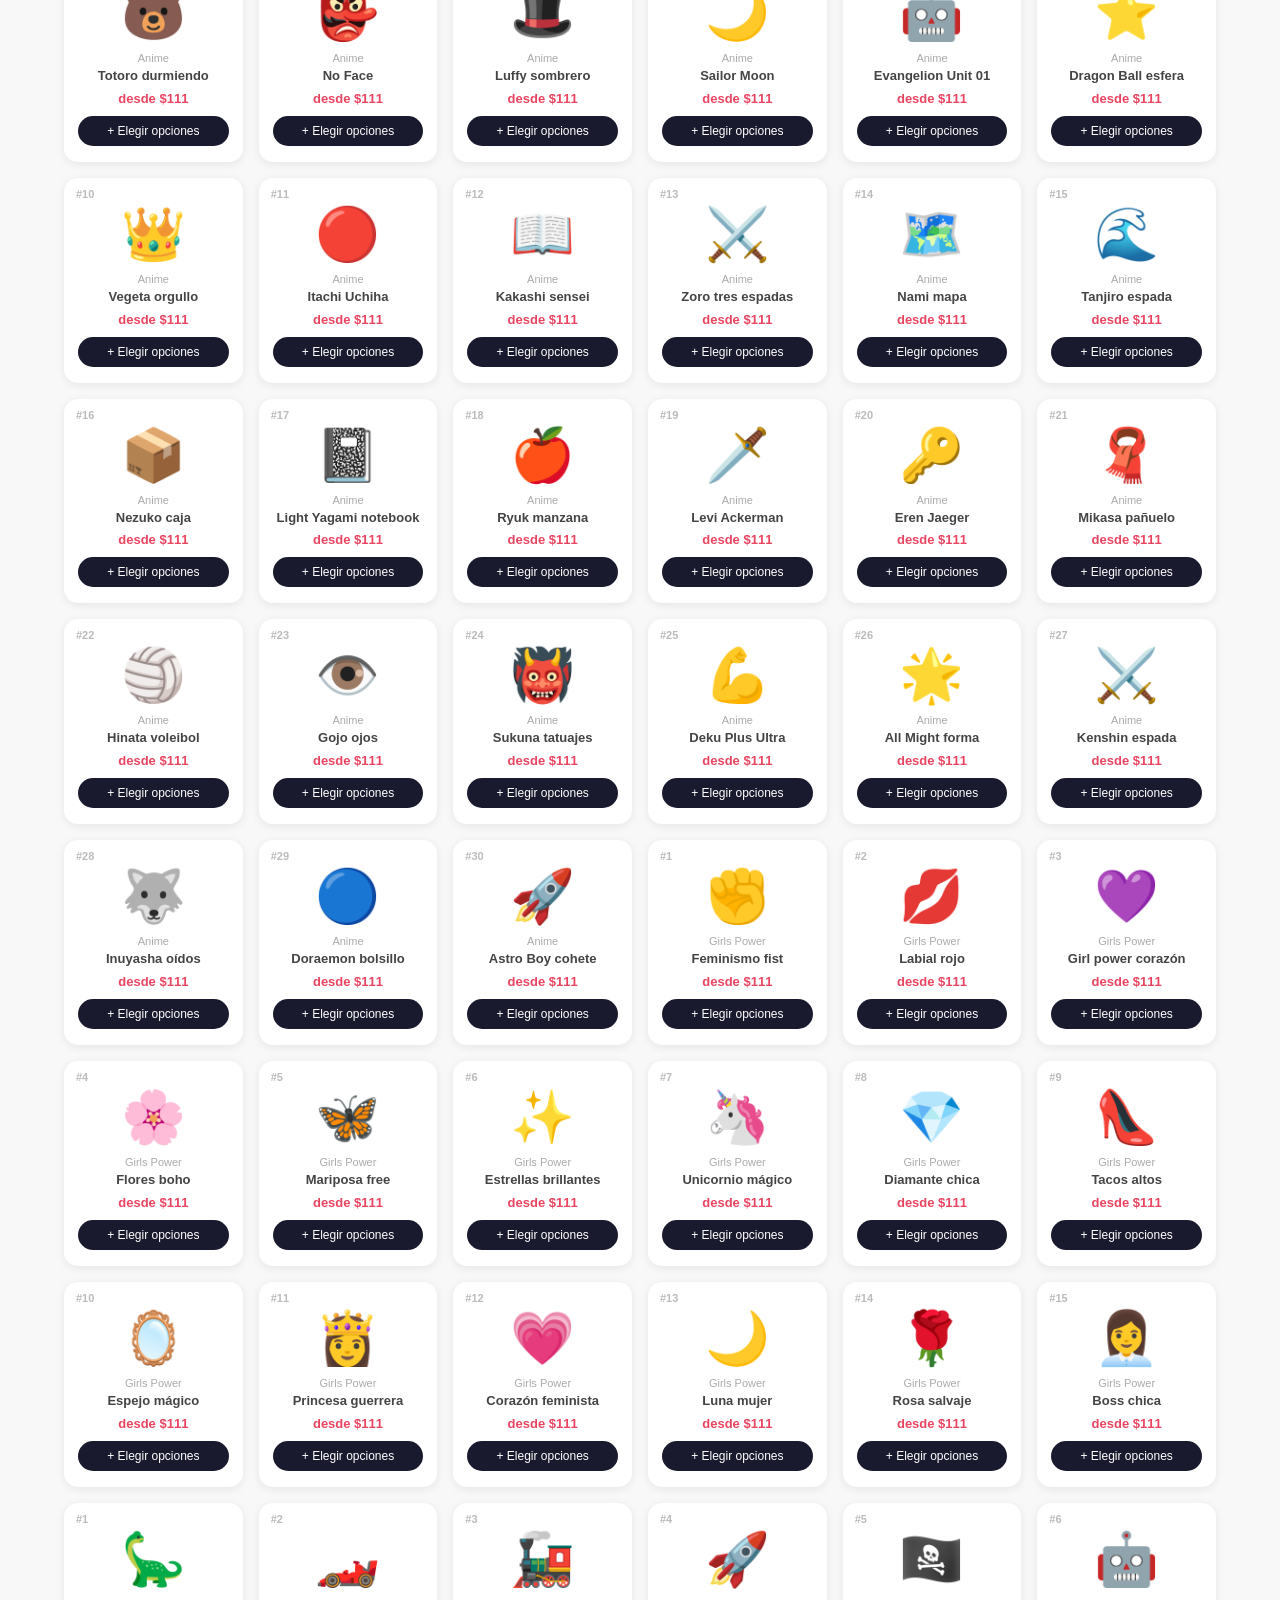
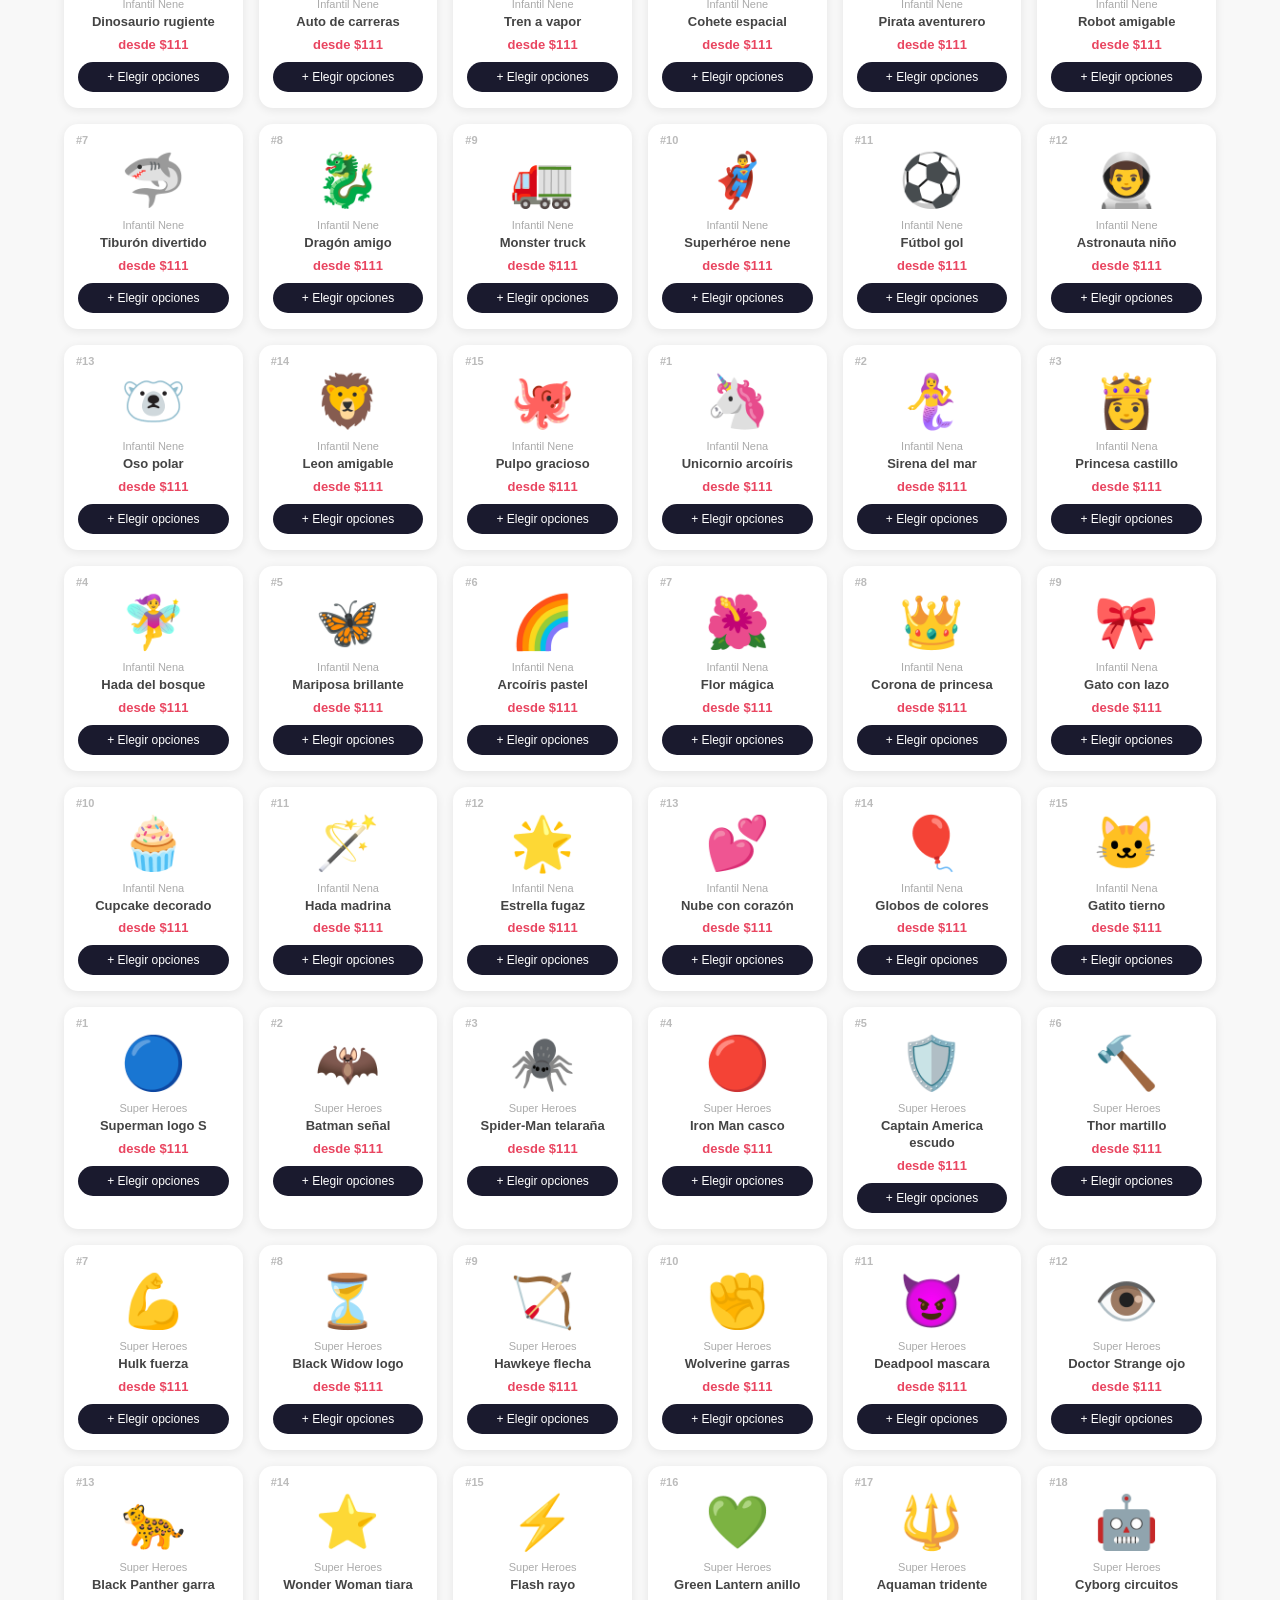
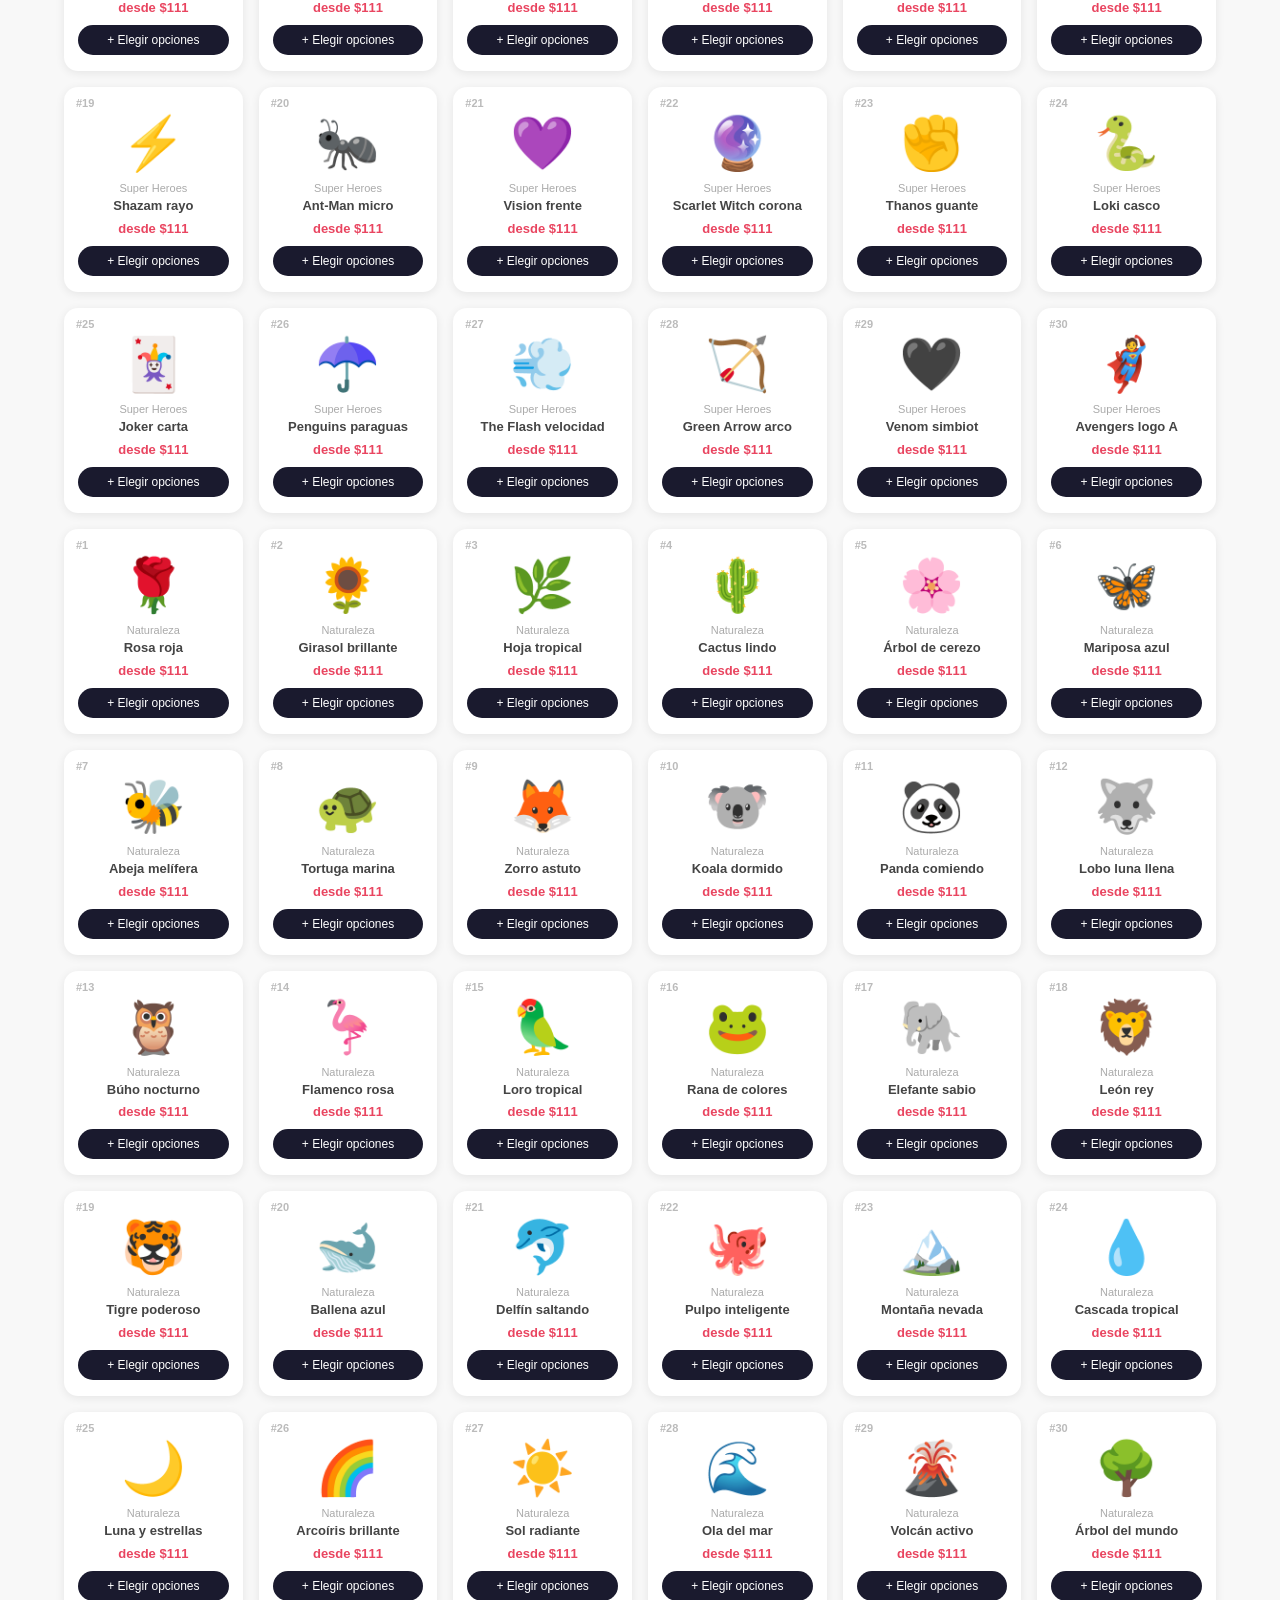
<file: catalogo.html>
<!DOCTYPE html>
<html lang="es">
<head>
  <meta charset="UTF-8" />
  <meta name="viewport" content="width=device-width, initial-scale=1.0" />
  <title>Catálogos — Tecno Stikers</title>
  <link rel="stylesheet" href="styles.css" />
</head>
<body>

  <!-- HEADER -->
  <header>
    <div class="header-inner">
      <div class="logo">
        <span class="logo-icon">🏷️</span>
        <span class="logo-text"><a href="index.html">Tecno<strong>Stikers</strong></a></span>
      </div>
      <nav>
        <a href="index.html" class="nav-link">Inicio</a>
        <a href="catalogo.html" class="nav-link active">Catálogos</a>
        <a href="index.html#contacto" class="nav-link">Contacto</a>
      </nav>
      <button class="cart-btn" onclick="abrirCarrito()">
        🛒 Carrito <span class="cart-count" id="cart-count">0</span>
      </button>
    </div>
  </header>

  <!-- HERO -->
  <section class="page-hero">
    <h1 id="page-title">Catálogos de Stikers</h1>
    <p id="page-subtitle">Elegí tus stikers favoritos y agregalos al carrito</p>
  </section>

  <!-- BANNER PERSONALIZADOS -->
  <div class="banner-personalizados">
    <div class="banner-pers-inner">
      <span class="banner-pers-icon">🎨</span>
      <div class="banner-pers-texto">
        <strong>¿Querés un stiker único?</strong>
        <span>Para personalizados hacé click acá</span>
      </div>
      <a href="https://wa.me/5491124575207?text=%C2%A1Hola!%20Quiero%20hacer%20un%20stiker%20personalizado.%20%C2%BFMe%20pod%C3%A9s%20dar%20m%C3%A1s%20info%3F"
         class="btn-personalizados" target="_blank">
        Personalizar ahora 👉
      </a>
    </div>
  </div>

  <!-- BOTONES FILTRO TEMAS -->
  <div class="temas-nav" id="temas-nav"></div>

  <!-- SPINNER CARGA -->
  <div id="loading-spinner" style="display:none">
    <div class="spinner-dot"></div>
    <div class="spinner-dot"></div>
    <div class="spinner-dot"></div>
  </div>

  <!-- GRILLA DE STIKERS -->
  <section class="catalogo-section">
    <h2 id="section-title">Todos los stikers</h2>
    <div class="stikers-grid" id="stikers-grid"></div>
  </section>

  <!-- MODAL SELECTOR MATERIAL / TAMAÑO -->
  <div class="modal-overlay" id="modal-overlay" onclick="cerrarModal()">
    <div class="modal-box" onclick="event.stopPropagation()">
      <button class="modal-close" onclick="cerrarModal()">✕</button>
      <div class="modal-emoji" id="modal-emoji"></div>
      <h3 class="modal-nombre" id="modal-nombre"></h3>
      <p class="modal-cat" id="modal-cat"></p>

      <div class="modal-opciones">
        <div class="opcion-grupo">
          <label class="opcion-label">Material:</label>
          <div class="opcion-btns" id="material-btns">
            <button class="opcion-btn active" data-material="comun"  onclick="seleccionarMaterial('comun')">Común</button>
            <button class="opcion-btn"        data-material="vinilo" onclick="seleccionarMaterial('vinilo')">Vinilo</button>
          </div>
        </div>

        <div class="opcion-grupo">
          <label class="opcion-label">Tamaño (cm):</label>
          <div class="opcion-btns" id="tamanio-btns">
            <button class="opcion-btn active" data-tamanio="4x4" onclick="seleccionarTamanio('4x4')">4×4</button>
            <button class="opcion-btn"        data-tamanio="5x5" onclick="seleccionarTamanio('5x5')">5×5</button>
            <button class="opcion-btn"        data-tamanio="6x6" onclick="seleccionarTamanio('6x6')">6×6</button>
          </div>
        </div>
      </div>

      <div class="modal-precio-wrap">
        <span class="modal-precio-label">Precio:</span>
        <span class="modal-precio" id="modal-precio">$111</span>
      </div>

      <button class="btn-modal-agregar" id="btn-modal-agregar" onclick="confirmarAgregarAlCarrito()">
        + Agregar al carrito
      </button>
    </div>
  </div>

  <!-- PANEL CARRITO -->
  <div class="cart-overlay" id="cart-overlay" onclick="cerrarCarrito()"></div>
  <div class="cart-panel" id="cart-panel">
    <div class="cart-header">
      <h3>🛒 Tu Carrito</h3>
      <button onclick="cerrarCarrito()" class="close-btn">✕</button>
    </div>
    <div class="cart-items" id="cart-items">
      <p class="cart-empty">Tu carrito está vacío</p>
    </div>
    <div class="cart-footer" id="cart-footer" style="display:none">
      <div class="cart-total">Total: <strong id="cart-total">$0</strong></div>
      <button class="btn-checkout" onclick="checkout()">Finalizar Pedido por WhatsApp 📱</button>
    </div>
  </div>

  <script src="datos-stikers.js"></script>
  <script src="sheets-loader.js"></script>
  <script src="carrito.js"></script>
  <script>
    let temaActual = null;
    let modalStiker = null;
    let modalMaterial = 'comun';
    let modalTamanio = '4x4';

    // ---- INIT ----
    async function init() {
      mostrarSpinner(true);
      await cargarDatosDeSheets();
      mostrarSpinner(false);

      const params = new URLSearchParams(window.location.search);
      const temaParam = params.get('tema');

      const nav = document.getElementById('temas-nav');
      nav.innerHTML = '';
      const btnTodos = document.createElement('button');
      btnTodos.className = 'tema-btn';
      btnTodos.textContent = '🏷️ Todos';
      btnTodos.onclick = () => mostrarTema(null);
      nav.appendChild(btnTodos);

      Object.keys(catalogos).forEach(key => {
        const cat = catalogos[key];
        const btn = document.createElement('button');
        btn.className = 'tema-btn';
        btn.textContent = cat.emoji + ' ' + cat.nombre;
        btn.dataset.tema = key;
        btn.onclick = () => mostrarTema(key);
        nav.appendChild(btn);
      });

      if (temaParam && catalogos[temaParam]) {
        mostrarTema(temaParam);
      } else {
        mostrarTema(null);
      }
    }

    function mostrarSpinner(visible) {
      document.getElementById('loading-spinner').style.display = visible ? 'flex' : 'none';
    }

    function mostrarTema(tema) {
      temaActual = tema;

      document.querySelectorAll('.tema-btn').forEach(btn => {
        if (tema === null) {
          btn.classList.toggle('active', btn.textContent.includes('Todos'));
        } else {
          btn.classList.toggle('active', btn.dataset.tema === tema);
        }
      });

      const titulo = tema ? catalogos[tema].nombre : 'Todos los stikers';
      document.getElementById('section-title').textContent = titulo;

      if (tema) {
        document.getElementById('page-title').textContent = catalogos[tema].nombre;
        document.getElementById('page-subtitle').textContent =
          `${catalogos[tema].stikers.length} stikers disponibles — elegí los tuyos`;
      } else {
        document.getElementById('page-title').textContent = 'Catálogos de Stikers';
        document.getElementById('page-subtitle').textContent =
          'Elegí tus stikers favoritos y agregalos al carrito';
      }

      renderizarStikers(tema);

      const newUrl = tema ? `catalogo.html?tema=${tema}` : 'catalogo.html';
      history.replaceState(null, '', newUrl);
    }

    function renderizarStikers(tema) {
      const grid = document.getElementById('stikers-grid');
      grid.innerHTML = '';

      const temas = tema ? [tema] : Object.keys(catalogos);
      const precioDesde = PRECIOS.comun['4x4'];

      temas.forEach(key => {
        const cat = catalogos[key];
        cat.stikers.forEach((stiker, idx) => {
          const enCarrito = carrito.some(i => i.id.startsWith(stiker.id + '_'));
          const card = document.createElement('div');
          card.className = 'stiker-card' + (enCarrito ? ' en-carrito' : '');
          card.id = 'card-' + stiker.id;

          const catLabel = tema ? '' :
            `<div class="stiker-cat-label">${cat.nombre}</div>`;

          const imgHtml = stiker.imagen
            ? `<img class="stiker-img" src="${stiker.imagen}" alt="${stiker.nombre.replace(/"/g,'&quot;')}" onerror="this.outerHTML='<div class=\\'stiker-emoji\\'>${stiker.emoji}</div>'">`
            : `<div class="stiker-emoji">${stiker.emoji}</div>`;

          card.innerHTML = `
            <span class="stiker-num">#${idx + 1}</span>
            ${imgHtml}
            ${catLabel}
            <div class="stiker-name">${stiker.nombre}</div>
            <div class="stiker-precio">desde $${precioDesde}</div>
            <button
              class="btn-agregar${enCarrito ? ' added' : ''}"
              id="btn-${stiker.id}"
              onclick="abrirModalStiker('${stiker.id}','${stiker.nombre.replace(/'/g,"\\'")}','${stiker.emoji}','${cat.nombre.replace(/'/g,"\\'")}','${(stiker.imagen||'').replace(/'/g,"\\'")}')"
            >
              ${enCarrito ? '✅ En carrito' : '+ Elegir opciones'}
            </button>
          `;
          grid.appendChild(card);
        });
      });
    }

    function actualizarBotonesGrilla() {
      document.querySelectorAll('.stiker-card').forEach(card => {
        const id = card.id.replace('card-', '');
        const enCarrito = carrito.some(i => i.id.startsWith(id + '_'));
        const btn = document.getElementById('btn-' + id);
        if (btn) {
          btn.textContent = enCarrito ? '✅ En carrito' : '+ Elegir opciones';
          btn.className = 'btn-agregar' + (enCarrito ? ' added' : '');
        }
        card.className = 'stiker-card' + (enCarrito ? ' en-carrito' : '');
      });
    }

    // ---- MODAL ----
    function abrirModalStiker(id, nombre, emoji, catalogoNombre, imagen = '') {
      modalStiker = { id, nombre, emoji, catalogo: catalogoNombre, imagen };
      modalMaterial = 'comun';
      modalTamanio  = '4x4';

      const emojiEl = document.getElementById('modal-emoji');
      if (imagen) {
        const img = document.createElement('img');
        img.className = 'modal-img';
        img.src = imagen;
        img.alt = nombre;
        img.onerror = function() { this.outerHTML = emoji; };
        emojiEl.innerHTML = '';
        emojiEl.appendChild(img);
      } else {
        emojiEl.textContent = emoji;
      }
      document.getElementById('modal-nombre').textContent = nombre;
      document.getElementById('modal-cat').textContent    = catalogoNombre;

      actualizarModalPrecio();
      actualizarBotonesModal();

      document.getElementById('modal-overlay').classList.add('open');
    }

    function cerrarModal() {
      document.getElementById('modal-overlay').classList.remove('open');
    }

    function seleccionarMaterial(material) {
      modalMaterial = material;
      actualizarModalPrecio();
      actualizarBotonesModal();
    }

    function seleccionarTamanio(tamanio) {
      modalTamanio = tamanio;
      actualizarModalPrecio();
      actualizarBotonesModal();
    }

    function actualizarModalPrecio() {
      const precio = PRECIOS[modalMaterial][modalTamanio];
      document.getElementById('modal-precio').textContent = '$' + precio;
    }

    function actualizarBotonesModal() {
      document.querySelectorAll('#material-btns .opcion-btn').forEach(btn => {
        btn.classList.toggle('active', btn.dataset.material === modalMaterial);
      });
      document.querySelectorAll('#tamanio-btns .opcion-btn').forEach(btn => {
        btn.classList.toggle('active', btn.dataset.tamanio === modalTamanio);
      });

      const compositeId = `${modalStiker.id}_${modalMaterial}_${modalTamanio}`;
      const enCarrito = carrito.find(i => i.id === compositeId);
      const btn = document.getElementById('btn-modal-agregar');
      if (enCarrito) {
        btn.textContent = '✅ Ya está en el carrito';
        btn.classList.add('added');
      } else {
        btn.textContent = '+ Agregar al carrito';
        btn.classList.remove('added');
      }
    }

    function confirmarAgregarAlCarrito() {
      const compositeId = `${modalStiker.id}_${modalMaterial}_${modalTamanio}`;
      const enCarrito = carrito.find(i => i.id === compositeId);

      if (enCarrito) {
        const idx = carrito.findIndex(i => i.id === compositeId);
        carrito.splice(idx, 1);
        guardarCarrito();
        mostrarToast('❌ ' + modalStiker.nombre + ' quitado');
      } else {
        const precio = PRECIOS[modalMaterial][modalTamanio];
        const materialLabel = modalMaterial === 'comun' ? 'Común' : 'Vinilo';
        agregarAlCarrito(
          compositeId,
          modalStiker.nombre,
          modalStiker.emoji,
          modalStiker.catalogo,
          precio,
          materialLabel,
          modalTamanio,
          modalStiker.imagen
        );
      }

      actualizarBotonesModal();
      actualizarBotonesGrilla();
    }

    document.addEventListener('DOMContentLoaded', init);
  </script>

  <footer style="text-align:center;padding:20px;background:#1a1a2e;color:#666;font-size:0.85rem;">
    <p>© 2025 TecnoStikers — Todos los derechos reservados</p>
    <a href="admin.html" style="color:#444;font-size:11px;text-decoration:none;margin-left:8px;opacity:0.4;" title="">🔒</a>
  </footer>
</body>
</html>
</file>
<file: styles.css>
/* ===== RESET & BASE ===== */
* { margin: 0; padding: 0; box-sizing: border-box; }
body { font-family: 'Segoe UI', sans-serif; background: #f8f8f8; color: #222; }
a { text-decoration: none; color: inherit; }

/* ===== HEADER ===== */
header {
  background: #1a1a2e;
  position: sticky;
  top: 0;
  z-index: 100;
  box-shadow: 0 2px 10px rgba(0,0,0,0.3);
}
.header-inner {
  max-width: 1200px;
  margin: auto;
  padding: 14px 24px;
  display: flex;
  align-items: center;
  gap: 24px;
}
.logo { display: flex; align-items: center; gap: 10px; flex: 1; }
.logo-icon { font-size: 28px; }
.logo-text { font-size: 22px; color: #fff; letter-spacing: 1px; }
.logo-text strong { color: #e94560; }
nav { display: flex; gap: 20px; }
.nav-link { color: #ccc; font-size: 15px; padding: 6px 12px; border-radius: 6px; transition: all .2s; }
.nav-link:hover, .nav-link.active { color: #fff; background: rgba(233,69,96,.2); }
.cart-btn {
  background: #e94560;
  color: #fff;
  border: none;
  padding: 10px 18px;
  border-radius: 24px;
  font-size: 15px;
  cursor: pointer;
  display: flex;
  align-items: center;
  gap: 8px;
  transition: background .2s;
}
.cart-btn:hover { background: #c73652; }
.cart-count {
  background: #fff;
  color: #e94560;
  border-radius: 50%;
  width: 22px; height: 22px;
  display: inline-flex;
  align-items: center;
  justify-content: center;
  font-size: 13px;
  font-weight: bold;
}

/* ===== HERO ===== */
.hero {
  background: linear-gradient(135deg, #1a1a2e 0%, #16213e 60%, #0f3460 100%);
  color: #fff;
  padding: 80px 24px 60px;
  display: flex;
  flex-direction: column;
  align-items: center;
  text-align: center;
  gap: 30px;
}
.hero h1 { font-size: 48px; font-weight: 800; letter-spacing: -1px; }
.hero p { font-size: 18px; color: #aab; max-width: 520px; line-height: 1.6; }
.btn-primary {
  background: #e94560;
  color: #fff;
  padding: 14px 36px;
  border-radius: 30px;
  font-size: 17px;
  font-weight: 600;
  transition: all .2s;
  display: inline-block;
}
.btn-primary:hover { background: #c73652; transform: translateY(-2px); box-shadow: 0 8px 20px rgba(233,69,96,.4); }
.hero-deco { font-size: 36px; display: flex; gap: 18px; opacity: .7; }

/* ===== CATEGORIAS HOME ===== */
.categorias-home {
  max-width: 1200px;
  margin: 60px auto;
  padding: 0 24px;
  text-align: center;
}
.categorias-home h2 { font-size: 36px; font-weight: 800; color: #1a1a2e; }
.subtitle { color: #888; margin: 8px 0 40px; font-size: 16px; }
.cat-grid {
  display: grid;
  grid-template-columns: repeat(auto-fill, minmax(200px, 1fr));
  gap: 20px;
}
.cat-card {
  border-radius: 16px;
  overflow: hidden;
  box-shadow: 0 4px 16px rgba(0,0,0,.1);
  transition: transform .2s, box-shadow .2s;
  background: #fff;
  cursor: pointer;
}
.cat-card:hover { transform: translateY(-6px); box-shadow: 0 12px 30px rgba(0,0,0,.15); }
.cat-img {
  height: 120px;
  display: flex;
  align-items: center;
  justify-content: center;
  font-size: 56px;
}
/* ---- Backgrounds categorías existentes ---- */
.simpsons-bg  { background: linear-gradient(135deg, #ffd166, #f4a261); }
.cine-bg      { background: linear-gradient(135deg, #2d3561, #c05c7e); }
.anime-bg     { background: linear-gradient(135deg, #ee4540, #c72c41); }
.games-bg     { background: linear-gradient(135deg, #0d7377, #14a085); }
.heroes-bg    { background: linear-gradient(135deg, #6c3483, #a569bd); }
.nat-bg       { background: linear-gradient(135deg, #27ae60, #1abc9c); }
/* ---- Backgrounds nuevas categorías ---- */
.urbano-bg       { background: linear-gradient(135deg, #434343, #000000); }
.argento-bg      { background: linear-gradient(135deg, #4fc3f7, #1565c0); }
.turismo-bg      { background: linear-gradient(135deg, #00b4d8, #0077b6); }
.trap-bg         { background: linear-gradient(135deg, #1a1a1a, #e94560); }
.musica-bg       { background: linear-gradient(135deg, #4a00e0, #8e2de2); }
.cuatro21-bg     { background: linear-gradient(135deg, #1b5e20, #43a047); }
.futbol-bg       { background: linear-gradient(135deg, #1565c0, #42a5f5); }
.deportes-bg     { background: linear-gradient(135deg, #f46b45, #eea849); }
.memes-bg        { background: linear-gradient(135deg, #f7971e, #ffd200); }
.frases-bg       { background: linear-gradient(135deg, #ee0979, #ff6a00); }
.mascotas-bg     { background: linear-gradient(135deg, #f8b500, #f05b34); }
.varios-bg       { background: linear-gradient(135deg, #7b4397, #dc2430); }
.series-bg       { background: linear-gradient(135deg, #141e30, #243b55); }
.girlspower-bg   { background: linear-gradient(135deg, #ff6b9d, #c44569); }
.infantilnene-bg { background: linear-gradient(135deg, #4facfe, #00f2fe); }
.infantilnena-bg { background: linear-gradient(135deg, #ff9a9e, #fad0c4); }
.halloween-bg    { background: linear-gradient(135deg, #0d0d0d, #e65100); }
.cosmo-bg        { background: linear-gradient(135deg, #0f0c29, #302b63); }
.mono-bg         { background: linear-gradient(135deg, #2c2c2c, #636363); }

.cat-info { padding: 14px; text-align: left; }
.cat-info h3 { font-size: 15px; font-weight: 700; color: #1a1a2e; }
.cat-info p  { font-size: 12px; color: #888; margin-top: 4px; }

/* ===== PERSONALIZADOS HOME ===== */
.personalizados-home {
  background: linear-gradient(135deg, #1a1a2e 0%, #e94560 100%);
  padding: 50px 24px;
  margin: 0;
}
.pers-home-inner {
  max-width: 900px;
  margin: auto;
  display: flex;
  align-items: center;
  gap: 28px;
  flex-wrap: wrap;
  justify-content: center;
  text-align: center;
}
.pers-home-emoji { font-size: 64px; }
.pers-home-texto { flex: 1; min-width: 240px; color: #fff; }
.pers-home-texto h2 { font-size: 26px; font-weight: 800; margin-bottom: 8px; }
.pers-home-texto p  { font-size: 15px; opacity: .88; line-height: 1.5; }
.btn-personalizados-home {
  background: #fff;
  color: #e94560;
  padding: 16px 28px;
  border-radius: 16px;
  font-size: 16px;
  font-weight: 800;
  line-height: 1.4;
  text-align: center;
  transition: all .2s;
  white-space: nowrap;
  box-shadow: 0 4px 20px rgba(0,0,0,.2);
}
.btn-personalizados-home:hover {
  transform: translateY(-3px) scale(1.04);
  box-shadow: 0 8px 28px rgba(0,0,0,.3);
}

/* ===== INFO STRIP ===== */
.info-strip {
  background: #1a1a2e;
  display: flex;
  justify-content: center;
  flex-wrap: wrap;
  gap: 0;
  padding: 40px 24px;
}
.info-item {
  color: #fff;
  text-align: center;
  padding: 16px 40px;
  font-size: 15px;
  line-height: 1.8;
  border-right: 1px solid rgba(255,255,255,.1);
}
.info-item:last-child { border-right: none; }

/* ===== CONTACTO ===== */
.contacto {
  text-align: center;
  padding: 60px 24px;
  background: #fff;
}
.contacto h2 { font-size: 32px; color: #1a1a2e; margin-bottom: 10px; }
.contacto p  { color: #666; margin-bottom: 28px; font-size: 16px; }
.contacto-btns { display: flex; gap: 16px; justify-content: center; flex-wrap: wrap; }
.btn-wa   { background: #25d366; color: #fff; padding: 14px 32px; border-radius: 30px; font-size: 16px; font-weight: 600; transition: all .2s; }
.btn-wa:hover { background: #1ebe5a; transform: translateY(-2px); }
.btn-ig { background: linear-gradient(45deg, #f09433, #e6683c, #dc2743, #cc2366, #bc1888); color: #fff; padding: 14px 32px; border-radius: 30px; font-size: 16px; font-weight: 600; transition: all .2s; }
.btn-ig:hover { opacity: .88; transform: translateY(-2px); }

/* ===== FOOTER ===== */
footer { background: #111; color: #666; text-align: center; padding: 20px; font-size: 14px; }

/* ===== CARRITO PANEL ===== */
.cart-overlay {
  display: none;
  position: fixed; inset: 0;
  background: rgba(0,0,0,.5);
  z-index: 200;
}
.cart-overlay.open { display: block; }
.cart-panel {
  position: fixed;
  top: 0; right: -420px;
  width: 420px;
  height: 100vh;
  background: #fff;
  z-index: 201;
  box-shadow: -4px 0 20px rgba(0,0,0,.2);
  transition: right .3s;
  display: flex;
  flex-direction: column;
}
.cart-panel.open { right: 0; }
.cart-header {
  display: flex;
  justify-content: space-between;
  align-items: center;
  padding: 20px 24px;
  border-bottom: 1px solid #eee;
  background: #1a1a2e;
  color: #fff;
}
.cart-header h3 { font-size: 20px; }
.close-btn { background: none; border: none; color: #fff; font-size: 22px; cursor: pointer; }
.cart-items { flex: 1; overflow-y: auto; padding: 20px 24px; }
.cart-empty { color: #aaa; text-align: center; margin-top: 40px; font-size: 16px; }
.cart-item {
  display: flex;
  align-items: center;
  gap: 14px;
  padding: 14px 0;
  border-bottom: 1px solid #f0f0f0;
}
.cart-item-icon { font-size: 36px; width: 50px; text-align: center; flex-shrink: 0; }
.cart-item-img { width: 46px; height: 46px; object-fit: contain; border-radius: 8px; display: block; }
.cart-item-info { flex: 1; }
.cart-item-info h4 { font-size: 14px; color: #1a1a2e; }
.cart-item-info p  { font-size: 12px; color: #888; margin-top: 2px; }
.cart-item-price { font-weight: 700; color: #e94560; font-size: 15px; }
.cart-item-remove { background: none; border: none; color: #ccc; font-size: 18px; cursor: pointer; padding: 4px 8px; }
.cart-item-remove:hover { color: #e94560; }
.cart-footer { padding: 20px 24px; border-top: 1px solid #eee; }
.cart-total { font-size: 20px; color: #1a1a2e; margin-bottom: 14px; text-align: right; }
.btn-checkout {
  width: 100%;
  background: #25d366;
  color: #fff;
  border: none;
  padding: 16px;
  border-radius: 12px;
  font-size: 16px;
  font-weight: 700;
  cursor: pointer;
  transition: background .2s;
}
.btn-checkout:hover { background: #1ebe5a; }

/* ===== CATALOGO PAGE ===== */
.page-hero {
  background: linear-gradient(135deg, #1a1a2e 0%, #0f3460 100%);
  color: #fff;
  padding: 50px 24px 40px;
  text-align: center;
}
.page-hero h1 { font-size: 36px; font-weight: 800; }
.page-hero p  { color: #aab; margin-top: 8px; }

/* ===== BANNER PERSONALIZADOS (catálogo) ===== */
.banner-personalizados {
  background: linear-gradient(90deg, #e94560, #c72c41);
  padding: 16px 24px;
}
.banner-pers-inner {
  max-width: 1200px;
  margin: auto;
  display: flex;
  align-items: center;
  gap: 16px;
  flex-wrap: wrap;
  justify-content: center;
}
.banner-pers-icon { font-size: 32px; }
.banner-pers-texto { color: #fff; flex: 1; min-width: 200px; }
.banner-pers-texto strong { display: block; font-size: 16px; }
.banner-pers-texto span   { font-size: 14px; opacity: .9; }
.btn-personalizados {
  background: #fff;
  color: #e94560;
  padding: 10px 22px;
  border-radius: 24px;
  font-size: 14px;
  font-weight: 700;
  white-space: nowrap;
  transition: all .2s;
}
.btn-personalizados:hover { transform: scale(1.05); box-shadow: 0 4px 14px rgba(0,0,0,.2); }

.temas-nav {
  max-width: 1200px;
  margin: 24px auto 0;
  padding: 0 24px;
  display: flex;
  gap: 8px;
  flex-wrap: wrap;
}
.tema-btn {
  background: #fff;
  border: 2px solid #e0e0e0;
  padding: 8px 16px;
  border-radius: 24px;
  font-size: 13px;
  font-weight: 600;
  cursor: pointer;
  transition: all .2s;
  color: #555;
}
.tema-btn:hover { border-color: #e94560; color: #e94560; }
.tema-btn.active { background: #e94560; border-color: #e94560; color: #fff; }

.catalogo-section {
  max-width: 1200px;
  margin: 40px auto 60px;
  padding: 0 24px;
}
.catalogo-section h2 {
  font-size: 28px;
  color: #1a1a2e;
  margin-bottom: 24px;
  padding-bottom: 12px;
  border-bottom: 3px solid #e94560;
  display: inline-block;
}
.stikers-grid {
  display: grid;
  grid-template-columns: repeat(auto-fill, minmax(160px, 1fr));
  gap: 16px;
}
.stiker-card {
  background: #fff;
  border-radius: 14px;
  padding: 16px 12px 14px;
  text-align: center;
  box-shadow: 0 2px 10px rgba(0,0,0,.08);
  transition: transform .2s, box-shadow .2s;
  cursor: pointer;
  border: 2px solid transparent;
  position: relative;
}
.stiker-card:hover { transform: translateY(-4px); box-shadow: 0 8px 20px rgba(0,0,0,.14); }
.stiker-card.en-carrito { border-color: #25d366; }
.stiker-num {
  position: absolute;
  top: 8px; left: 10px;
  font-size: 11px;
  color: #bbb;
  font-weight: 600;
}
.stiker-emoji { font-size: 52px; margin: 8px 0; }
.stiker-cat-label { font-size: 11px; color: #aaa; margin-bottom: 4px; }
.stiker-name { font-size: 13px; color: #444; font-weight: 600; margin-bottom: 6px; line-height: 1.3; }
.stiker-precio { font-size: 13px; color: #e94560; font-weight: 700; margin-bottom: 10px; }
.btn-agregar {
  background: #1a1a2e;
  color: #fff;
  border: none;
  padding: 8px 14px;
  border-radius: 20px;
  font-size: 12px;
  cursor: pointer;
  width: 100%;
  transition: background .2s;
}
.btn-agregar:hover { background: #e94560; }
.btn-agregar.added { background: #25d366; }

/* ===== MODAL MATERIAL / TAMAÑO ===== */
.modal-overlay {
  display: none;
  position: fixed; inset: 0;
  background: rgba(0,0,0,.6);
  z-index: 300;
  align-items: center;
  justify-content: center;
}
.modal-overlay.open {
  display: flex;
}
.modal-box {
  background: #fff;
  border-radius: 20px;
  padding: 36px 32px 28px;
  width: 100%;
  max-width: 400px;
  margin: 16px;
  position: relative;
  box-shadow: 0 20px 60px rgba(0,0,0,.3);
  text-align: center;
}
.modal-close {
  position: absolute;
  top: 14px; right: 16px;
  background: none;
  border: none;
  font-size: 20px;
  color: #aaa;
  cursor: pointer;
}
.modal-close:hover { color: #e94560; }
.modal-emoji  { font-size: 64px; margin-bottom: 10px; }
.modal-nombre { font-size: 20px; font-weight: 800; color: #1a1a2e; margin-bottom: 4px; }
.modal-cat    { font-size: 13px; color: #999; margin-bottom: 24px; }

.modal-opciones { display: flex; flex-direction: column; gap: 18px; margin-bottom: 24px; }
.opcion-grupo { text-align: left; }
.opcion-label {
  display: block;
  font-size: 13px;
  font-weight: 700;
  color: #555;
  text-transform: uppercase;
  letter-spacing: .5px;
  margin-bottom: 8px;
}
.opcion-btns { display: flex; gap: 10px; flex-wrap: wrap; }
.opcion-btn {
  background: #f5f5f5;
  border: 2px solid #e0e0e0;
  padding: 9px 18px;
  border-radius: 12px;
  font-size: 14px;
  font-weight: 600;
  cursor: pointer;
  color: #555;
  transition: all .15s;
}
.opcion-btn:hover  { border-color: #e94560; color: #e94560; }
.opcion-btn.active { background: #e94560; border-color: #e94560; color: #fff; }

.modal-precio-wrap {
  display: flex;
  align-items: center;
  justify-content: center;
  gap: 10px;
  margin-bottom: 20px;
}
.modal-precio-label { font-size: 15px; color: #888; }
.modal-precio { font-size: 36px; font-weight: 900; color: #e94560; }

.btn-modal-agregar {
  width: 100%;
  background: #1a1a2e;
  color: #fff;
  border: none;
  padding: 16px;
  border-radius: 14px;
  font-size: 16px;
  font-weight: 700;
  cursor: pointer;
  transition: background .2s;
}
.btn-modal-agregar:hover { background: #e94560; }
.btn-modal-agregar.added { background: #25d366; }

/* ===== TOAST ===== */
.toast {
  position: fixed;
  bottom: 30px; left: 50%;
  transform: translateX(-50%) translateY(80px);
  background: #1a1a2e;
  color: #fff;
  padding: 14px 28px;
  border-radius: 30px;
  font-size: 15px;
  z-index: 400;
  transition: transform .3s;
  pointer-events: none;
}
.toast.show { transform: translateX(-50%) translateY(0); }

/* ===== SPINNER DE CARGA ===== */
#loading-spinner {
  display: flex;
  justify-content: center;
  align-items: center;
  gap: 10px;
  padding: 60px 0;
}
.spinner-dot {
  width: 14px; height: 14px;
  background: #e94560;
  border-radius: 50%;
  animation: bounce 0.6s infinite alternate;
}
.spinner-dot:nth-child(2) { animation-delay: 0.2s; }
.spinner-dot:nth-child(3) { animation-delay: 0.4s; }
@keyframes bounce {
  from { transform: translateY(0); opacity: 1; }
  to   { transform: translateY(-16px); opacity: 0.4; }
}

/* ===== IMÁGENES EN CARDS ===== */
.stiker-img {
  width: 80px;
  height: 80px;
  object-fit: contain;
  border-radius: 10px;
  margin: 8px auto;
  display: block;
}
.modal-img {
  width: 110px;
  height: 110px;
  object-fit: contain;
  border-radius: 14px;
  display: block;
  margin: 0 auto;
}

/* ===== RESPONSIVE ===== */
@media (max-width: 600px) {
  .hero h1 { font-size: 32px; }
  .cart-panel { width: 100%; right: -100%; }
  .info-item { padding: 14px 20px; border-right: none; border-bottom: 1px solid rgba(255,255,255,.1); }
  .header-inner { gap: 12px; }
  nav { display: none; }
  .pers-home-inner { flex-direction: column; }
  .btn-personalizados-home { width: 100%; }
  .modal-box { padding: 28px 20px 22px; }
  .modal-precio { font-size: 28px; }
}
</file>
